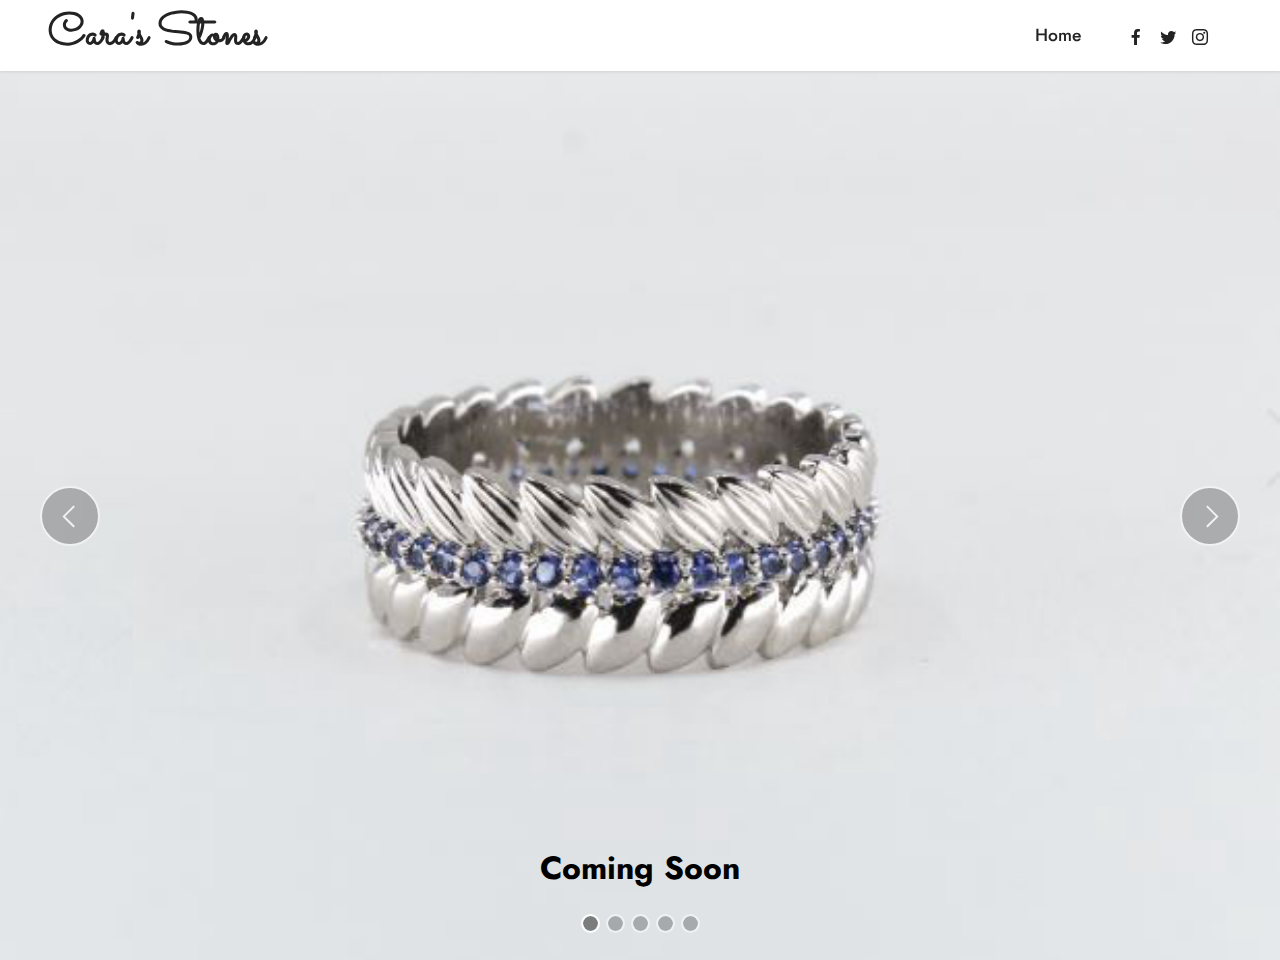
<file: index.html>
<!DOCTYPE html>
<html  >
<head>
  
  <meta charset="UTF-8">
  <meta http-equiv="X-UA-Compatible" content="IE=edge">
  
  <meta name="viewport" content="width=device-width, initial-scale=1, minimum-scale=1">
  <link rel="shortcut icon" href="assets/images/caras-official-logo-1-128x128.png" type="image/x-icon">
  <meta name="description" content="">
  
  
  <title>Home</title>
  <link rel="stylesheet" href="assets/web/assets/mobirise-icons2/mobirise2.css">
  <link rel="stylesheet" href="assets/tether/tether.min.css">
  <link rel="stylesheet" href="assets/bootstrap/css/bootstrap.min.css">
  <link rel="stylesheet" href="assets/bootstrap/css/bootstrap-grid.min.css">
  <link rel="stylesheet" href="assets/bootstrap/css/bootstrap-reboot.min.css">
  <link rel="stylesheet" href="assets/dropdown/css/style.css">
  <link rel="stylesheet" href="assets/socicon/css/styles.css">
  <link rel="stylesheet" href="assets/theme/css/style.css">
  <link rel="preload" as="style" href="assets/mobirise/css/mbr-additional.css"><link rel="stylesheet" href="assets/mobirise/css/mbr-additional.css" type="text/css">
  
  
  
  

</head>
<body>
  
  <section class="menu menu3 cid-sa4E0mY5Ef" once="menu" id="menu3-5">
    
    <nav class="navbar navbar-dropdown navbar-fixed-top navbar-expand-lg">
        <div class="container-fluid">
            <div class="navbar-brand">
                
                <span class="navbar-caption-wrap"><a class="navbar-caption text-black display-1" href="#">Cara's Stones</a></span>
            </div>
            <button class="navbar-toggler" type="button" data-toggle="collapse" data-target="#navbarSupportedContent" aria-controls="navbarNavAltMarkup" aria-expanded="false" aria-label="Toggle navigation">
                <div class="hamburger">
                    <span></span>
                    <span></span>
                    <span></span>
                    <span></span>
                </div>
            </button>
            <div class="collapse navbar-collapse" id="navbarSupportedContent">
                <ul class="navbar-nav nav-dropdown nav-right" data-app-modern-menu="true"><li class="nav-item"><a class="nav-link link text-black text-primary display-4" href="index.html">
                            Home</a></li></ul>
                <div class="icons-menu">
                    
                        <span class="p-2 mbr-iconfont socicon-facebook socicon"></span>
                    
                    
                        <span class="p-2 mbr-iconfont socicon-twitter socicon"></span>
                    
                    
                        <span class="p-2 mbr-iconfont socicon-instagram socicon"></span>
                    
                    
                </div>
                
            </div>
        </div>
    </nav>
</section>

<section class="slider1 cid-saJzSJ0nxD mbr-fullscreen" id="slider1-a">
    
    <div class="carousel slide" id="saM5A3Ytgb" data-ride="carousel" data-interval="7000">
        <ol class="carousel-indicators">
            <li data-slide-to="0" class="active" data-target="#saM5A3Ytgb"></li>
            <li data-slide-to="1" data-target="#saM5A3Ytgb"></li>
            <li data-slide-to="2" data-target="#saM5A3Ytgb"></li><li data-slide-to="3" data-target="#saM5A3Ytgb"></li><li data-slide-to="4" data-target="#saM5A3Ytgb"></li>
        </ol>
        <div class="carousel-inner">
            <div class="carousel-item slider-image item active">
                <div class="item-wrapper">
                    <img class="d-block w-100" src="assets/images/r464-1-618x610.jpg">
                    
                    <div class="carousel-caption">
                        <h5 class="mbr-section-subtitle mbr-fonts-style display-5"><strong>Coming Soon</strong></h5>
                        
                    </div>
                </div>
            </div>
            <div class="carousel-item slider-image item">
                <div class="item-wrapper">
                    <img class="d-block w-100" src="assets/images/r464-2-606x565.jpg">
                    
                    <div class="carousel-caption">
                        <h5 class="mbr-section-subtitle mbr-fonts-style display-5"><strong>Coming Soon</strong></h5>
                        
                    </div>
                </div>
            </div>
            <div class="carousel-item slider-image item">
                <div class="item-wrapper">
                    <img class="d-block w-100" src="assets/images/r464-3-614x576.jpg">
                    
                    <div class="carousel-caption">
                        <h5 class="mbr-section-subtitle mbr-fonts-style display-5"><strong>Coming Soon</strong></h5>
                        
                    </div>
                </div>
            </div><div class="carousel-item slider-image item">
                <div class="item-wrapper">
                    <img class="d-block w-100" src="assets/images/r464-4-614x574.jpg">
                    
                    <div class="carousel-caption">
                        <h5 class="mbr-section-subtitle mbr-fonts-style display-5"><strong>Coming Soon</strong></h5>
                        
                    </div>
                </div>
            </div><div class="carousel-item slider-image item">
                <div class="item-wrapper">
                    <img class="d-block w-100" src="assets/images/r464-5-552x467.jpg">
                    
                    <div class="carousel-caption">
                        <h5 class="mbr-section-subtitle mbr-fonts-style display-5"><strong>Coming Soon</strong></h5>
                        
                    </div>
                </div>
            </div>
        </div>
        <a class="carousel-control carousel-control-prev" role="button" data-slide="prev" href="#saM5A3Ytgb">
            <span class="mobi-mbri mobi-mbri-arrow-prev" aria-hidden="true"></span>
            <span class="sr-only">Previous</span>
        </a>
        <a class="carousel-control carousel-control-next" role="button" data-slide="next" href="#saM5A3Ytgb">
            <span class="mobi-mbri mobi-mbri-arrow-next" aria-hidden="true"></span>
            <span class="sr-only">Next</span>
        </a>
    </div>
</section>


<script src="assets/web/assets/jquery/jquery.min.js"></script>
  <script src="assets/popper/popper.min.js"></script>
  <script src="assets/tether/tether.min.js"></script>
  <script src="assets/bootstrap/js/bootstrap.min.js"></script>
  <script src="assets/smoothscroll/smooth-scroll.js"></script>
  <script src="assets/dropdown/js/nav-dropdown.js"></script>
  <script src="assets/dropdown/js/navbar-dropdown.js"></script>
  <script src="assets/touchswipe/jquery.touch-swipe.min.js"></script>
  <script src="assets/theme/js/script.js"></script>
  
  
  

</body>
</html>
</file>
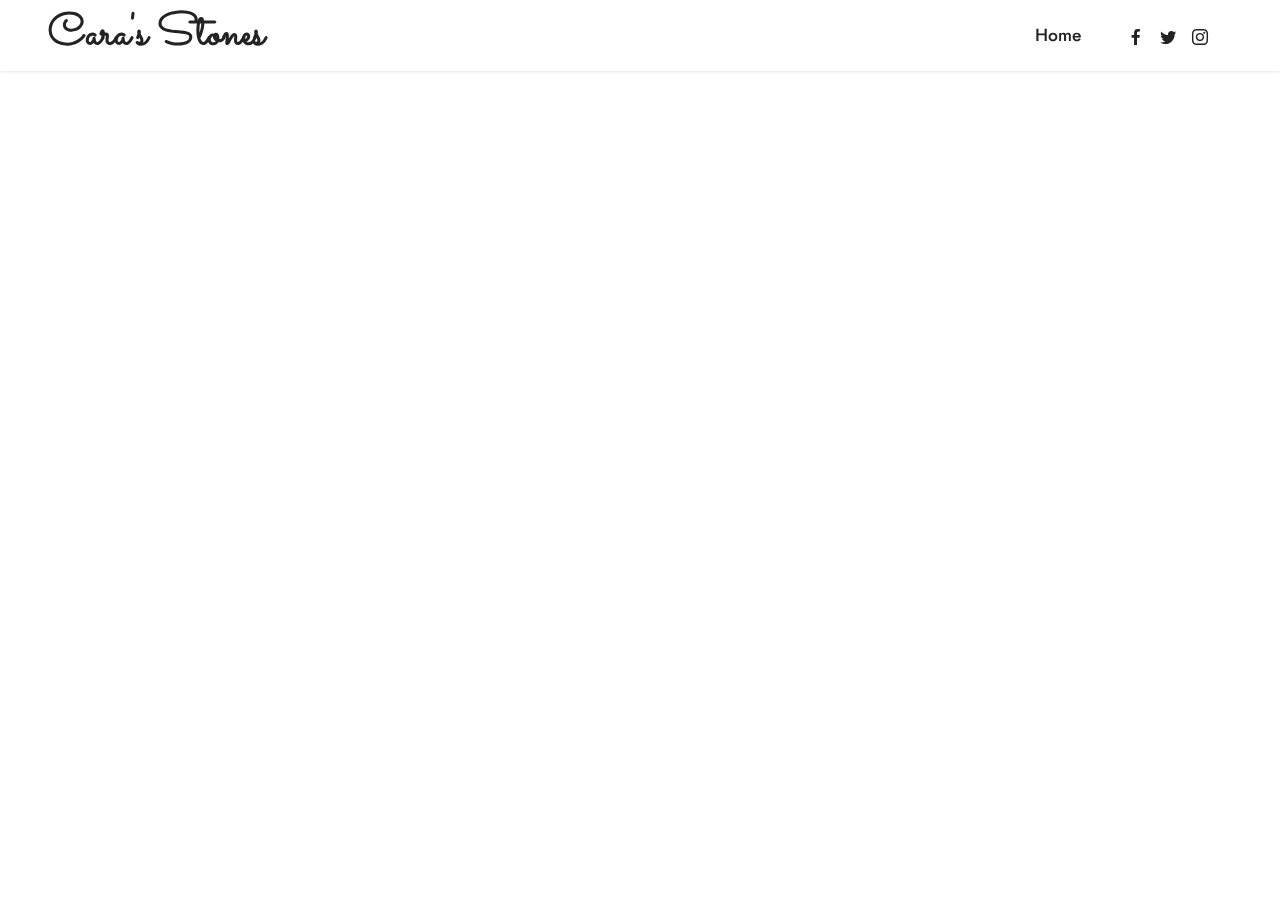
<file: page1.html>
<!DOCTYPE html>
<html  >
<head>
  
  <meta charset="UTF-8">
  <meta http-equiv="X-UA-Compatible" content="IE=edge">
  
  <meta name="viewport" content="width=device-width, initial-scale=1, minimum-scale=1">
  <link rel="shortcut icon" href="assets/images/caras-official-logo-1-128x128.png" type="image/x-icon">
  <meta name="description" content="">
  
  
  <title>Sales Page</title>
  <link rel="stylesheet" href="assets/tether/tether.min.css">
  <link rel="stylesheet" href="assets/bootstrap/css/bootstrap.min.css">
  <link rel="stylesheet" href="assets/bootstrap/css/bootstrap-grid.min.css">
  <link rel="stylesheet" href="assets/bootstrap/css/bootstrap-reboot.min.css">
  <link rel="stylesheet" href="assets/dropdown/css/style.css">
  <link rel="stylesheet" href="assets/socicon/css/styles.css">
  <link rel="stylesheet" href="assets/theme/css/style.css">
  <link rel="preload" as="style" href="assets/mobirise/css/mbr-additional.css"><link rel="stylesheet" href="assets/mobirise/css/mbr-additional.css" type="text/css">
  
  
  
  

</head>
<body>
  
  <section class="menu menu3 cid-sa4E0mY5Ef" once="menu" id="menu3-b">
    
    <nav class="navbar navbar-dropdown navbar-fixed-top navbar-expand-lg">
        <div class="container-fluid">
            <div class="navbar-brand">
                
                <span class="navbar-caption-wrap"><a class="navbar-caption text-black display-1" href="#">Cara's Stones</a></span>
            </div>
            <button class="navbar-toggler" type="button" data-toggle="collapse" data-target="#navbarSupportedContent" aria-controls="navbarNavAltMarkup" aria-expanded="false" aria-label="Toggle navigation">
                <div class="hamburger">
                    <span></span>
                    <span></span>
                    <span></span>
                    <span></span>
                </div>
            </button>
            <div class="collapse navbar-collapse" id="navbarSupportedContent">
                <ul class="navbar-nav nav-dropdown nav-right" data-app-modern-menu="true"><li class="nav-item"><a class="nav-link link text-black text-primary display-4" href="index.html">
                            Home</a></li></ul>
                <div class="icons-menu">
                    
                        <span class="p-2 mbr-iconfont socicon-facebook socicon"></span>
                    
                    
                        <span class="p-2 mbr-iconfont socicon-twitter socicon"></span>
                    
                    
                        <span class="p-2 mbr-iconfont socicon-instagram socicon"></span>
                    
                    
                </div>
                
            </div>
        </div>
    </nav>
</section>


<script src="assets/web/assets/jquery/jquery.min.js"></script>
  <script src="assets/popper/popper.min.js"></script>
  <script src="assets/tether/tether.min.js"></script>
  <script src="assets/bootstrap/js/bootstrap.min.js"></script>
  <script src="assets/smoothscroll/smooth-scroll.js"></script>
  <script src="assets/dropdown/js/nav-dropdown.js"></script>
  <script src="assets/dropdown/js/navbar-dropdown.js"></script>
  <script src="assets/touchswipe/jquery.touch-swipe.min.js"></script>
  <script src="assets/theme/js/script.js"></script>
  
  
  

</body>
</html>
</file>
<file: assets/web/assets/mobirise-icons2/mobirise2.css>
@font-face {
  font-family: 'Moririse2';
  font-display: swap;
  src:  url('mobirise2.eot?f2bix4');
  src:  url('mobirise2.eot?f2bix4#iefix') format('embedded-opentype'),
    url('mobirise2.ttf?f2bix4') format('truetype'),
    url('mobirise2.woff?f2bix4') format('woff'),
    url('mobirise2.svg?f2bix4#mobirise2') format('svg');
  font-weight: normal;
  font-style: normal;
}

[class^="mobi-"], [class*=" mobi-"] {
  /* use !important to prevent issues with browser extensions that change fonts */
  font-family: 'Moririse2' !important;
  speak: none;
  font-style: normal;
  font-weight: normal;
  font-variant: normal;
  text-transform: none;
  line-height: 1;

  /* Better Font Rendering =========== */
  -webkit-font-smoothing: antialiased;
  -moz-osx-font-smoothing: grayscale;
}

.mobi-mbri-add-submenu:before {
  content: "\e900";
}
.mobi-mbri-alert:before {
  content: "\e901";
}
.mobi-mbri-align-center:before {
  content: "\e902";
}
.mobi-mbri-align-justify:before {
  content: "\e903";
}
.mobi-mbri-align-left:before {
  content: "\e904";
}
.mobi-mbri-align-right:before {
  content: "\e905";
}
.mobi-mbri-android:before {
  content: "\e906";
}
.mobi-mbri-apple:before {
  content: "\e907";
}
.mobi-mbri-arrow-down:before {
  content: "\e908";
}
.mobi-mbri-arrow-next:before {
  content: "\e909";
}
.mobi-mbri-arrow-prev:before {
  content: "\e90a";
}
.mobi-mbri-arrow-up:before {
  content: "\e90b";
}
.mobi-mbri-bold:before {
  content: "\e90c";
}
.mobi-mbri-bookmark:before {
  content: "\e90d";
}
.mobi-mbri-bootstrap:before {
  content: "\e90e";
}
.mobi-mbri-briefcase:before {
  content: "\e90f";
}
.mobi-mbri-browse:before {
  content: "\e910";
}
.mobi-mbri-bulleted-list:before {
  content: "\e911";
}
.mobi-mbri-calendar:before {
  content: "\e912";
}
.mobi-mbri-camera:before {
  content: "\e913";
}
.mobi-mbri-cart-add:before {
  content: "\e914";
}
.mobi-mbri-cart-full:before {
  content: "\e915";
}
.mobi-mbri-cash:before {
  content: "\e916";
}
.mobi-mbri-change-style:before {
  content: "\e917";
}
.mobi-mbri-chat:before {
  content: "\e918";
}
.mobi-mbri-clock:before {
  content: "\e919";
}
.mobi-mbri-close:before {
  content: "\e91a";
}
.mobi-mbri-cloud:before {
  content: "\e91b";
}
.mobi-mbri-code:before {
  content: "\e91c";
}
.mobi-mbri-contact-form:before {
  content: "\e91d";
}
.mobi-mbri-credit-card:before {
  content: "\e91e";
}
.mobi-mbri-cursor-click:before {
  content: "\e91f";
}
.mobi-mbri-cust-feedback:before {
  content: "\e920";
}
.mobi-mbri-database:before {
  content: "\e921";
}
.mobi-mbri-delivery:before {
  content: "\e922";
}
.mobi-mbri-desktop:before {
  content: "\e923";
}
.mobi-mbri-devices:before {
  content: "\e924";
}
.mobi-mbri-down:before {
  content: "\e925";
}
.mobi-mbri-download-2:before {
  content: "\e926";
}
.mobi-mbri-download:before {
  content: "\e927";
}
.mobi-mbri-drag-n-drop-2:before {
  content: "\e928";
}
.mobi-mbri-drag-n-drop:before {
  content: "\e929";
}
.mobi-mbri-edit-2:before {
  content: "\e92a";
}
.mobi-mbri-edit:before {
  content: "\e92b";
}
.mobi-mbri-error:before {
  content: "\e92c";
}
.mobi-mbri-extension:before {
  content: "\e92d";
}
.mobi-mbri-features:before {
  content: "\e92e";
}
.mobi-mbri-file:before {
  content: "\e92f";
}
.mobi-mbri-flag:before {
  content: "\e930";
}
.mobi-mbri-folder:before {
  content: "\e931";
}
.mobi-mbri-gift:before {
  content: "\e932";
}
.mobi-mbri-github:before {
  content: "\e933";
}
.mobi-mbri-globe-2:before {
  content: "\e934";
}
.mobi-mbri-globe:before {
  content: "\e935";
}
.mobi-mbri-growing-chart:before {
  content: "\e936";
}
.mobi-mbri-hearth:before {
  content: "\e937";
}
.mobi-mbri-help:before {
  content: "\e938";
}
.mobi-mbri-home:before {
  content: "\e939";
}
.mobi-mbri-hot-cup:before {
  content: "\e93a";
}
.mobi-mbri-idea:before {
  content: "\e93b";
}
.mobi-mbri-image-gallery:before {
  content: "\e93c";
}
.mobi-mbri-image-slider:before {
  content: "\e93d";
}
.mobi-mbri-info:before {
  content: "\e93e";
}
.mobi-mbri-italic:before {
  content: "\e93f";
}
.mobi-mbri-key:before {
  content: "\e940";
}
.mobi-mbri-laptop:before {
  content: "\e941";
}
.mobi-mbri-layers:before {
  content: "\e942";
}
.mobi-mbri-left-right:before {
  content: "\e943";
}
.mobi-mbri-left:before {
  content: "\e944";
}
.mobi-mbri-letter:before {
  content: "\e945";
}
.mobi-mbri-like:before {
  content: "\e946";
}
.mobi-mbri-link:before {
  content: "\e947";
}
.mobi-mbri-lock:before {
  content: "\e948";
}
.mobi-mbri-login:before {
  content: "\e949";
}
.mobi-mbri-logout:before {
  content: "\e94a";
}
.mobi-mbri-magic-stick:before {
  content: "\e94b";
}
.mobi-mbri-map-pin:before {
  content: "\e94c";
}
.mobi-mbri-menu:before {
  content: "\e94d";
}
.mobi-mbri-mobile-2:before {
  content: "\e94e";
}
.mobi-mbri-mobile-horizontal:before {
  content: "\e94f";
}
.mobi-mbri-mobile:before {
  content: "\e950";
}
.mobi-mbri-mobirise:before {
  content: "\e951";
}
.mobi-mbri-more-horizontal:before {
  content: "\e952";
}
.mobi-mbri-more-vertical:before {
  content: "\e953";
}
.mobi-mbri-music:before {
  content: "\e954";
}
.mobi-mbri-new-file:before {
  content: "\e955";
}
.mobi-mbri-numbered-list:before {
  content: "\e956";
}
.mobi-mbri-opened-folder:before {
  content: "\e957";
}
.mobi-mbri-pages:before {
  content: "\e958";
}
.mobi-mbri-paper-plane:before {
  content: "\e959";
}
.mobi-mbri-paperclip:before {
  content: "\e95a";
}
.mobi-mbri-phone:before {
  content: "\e95b";
}
.mobi-mbri-photo:before {
  content: "\e95c";
}
.mobi-mbri-photos:before {
  content: "\e95d";
}
.mobi-mbri-pin:before {
  content: "\e95e";
}
.mobi-mbri-play:before {
  content: "\e95f";
}
.mobi-mbri-plus:before {
  content: "\e960";
}
.mobi-mbri-preview:before {
  content: "\e961";
}
.mobi-mbri-print:before {
  content: "\e962";
}
.mobi-mbri-protect:before {
  content: "\e963";
}
.mobi-mbri-question:before {
  content: "\e964";
}
.mobi-mbri-quote-left:before {
  content: "\e965";
}
.mobi-mbri-quote-right:before {
  content: "\e966";
}
.mobi-mbri-redo:before {
  content: "\e967";
}
.mobi-mbri-refresh:before {
  content: "\e968";
}
.mobi-mbri-responsive-2:before {
  content: "\e969";
}
.mobi-mbri-responsive:before {
  content: "\e96a";
}
.mobi-mbri-right:before {
  content: "\e96b";
}
.mobi-mbri-rocket:before {
  content: "\e96c";
}
.mobi-mbri-sad-face:before {
  content: "\e96d";
}
.mobi-mbri-sale:before {
  content: "\e96e";
}
.mobi-mbri-save:before {
  content: "\e96f";
}
.mobi-mbri-search:before {
  content: "\e970";
}
.mobi-mbri-setting-2:before {
  content: "\e971";
}
.mobi-mbri-setting-3:before {
  content: "\e972";
}
.mobi-mbri-setting:before {
  content: "\e973";
}
.mobi-mbri-share:before {
  content: "\e974";
}
.mobi-mbri-shopping-bag:before {
  content: "\e975";
}
.mobi-mbri-shopping-basket:before {
  content: "\e976";
}
.mobi-mbri-shopping-cart:before {
  content: "\e977";
}
.mobi-mbri-sites:before {
  content: "\e978";
}
.mobi-mbri-smile-face:before {
  content: "\e979";
}
.mobi-mbri-speed:before {
  content: "\e97a";
}
.mobi-mbri-star:before {
  content: "\e97b";
}
.mobi-mbri-success:before {
  content: "\e97c";
}
.mobi-mbri-sun:before {
  content: "\e97d";
}
.mobi-mbri-sun2:before {
  content: "\e97e";
}
.mobi-mbri-tablet-vertical:before {
  content: "\e97f";
}
.mobi-mbri-tablet:before {
  content: "\e980";
}
.mobi-mbri-target:before {
  content: "\e981";
}
.mobi-mbri-timer:before {
  content: "\e982";
}
.mobi-mbri-to-ftp:before {
  content: "\e983";
}
.mobi-mbri-to-local-drive:before {
  content: "\e984";
}
.mobi-mbri-touch-swipe:before {
  content: "\e985";
}
.mobi-mbri-touch:before {
  content: "\e986";
}
.mobi-mbri-trash:before {
  content: "\e987";
}
.mobi-mbri-underline:before {
  content: "\e988";
}
.mobi-mbri-undo:before {
  content: "\e989";
}
.mobi-mbri-unlink:before {
  content: "\e98a";
}
.mobi-mbri-unlock:before {
  content: "\e98b";
}
.mobi-mbri-up-down:before {
  content: "\e98c";
}
.mobi-mbri-up:before {
  content: "\e98d";
}
.mobi-mbri-update:before {
  content: "\e98e";
}
.mobi-mbri-upload-2:before {
  content: "\e98f";
}
.mobi-mbri-upload:before {
  content: "\e990";
}
.mobi-mbri-user-2:before {
  content: "\e991";
}
.mobi-mbri-user:before {
  content: "\e992";
}
.mobi-mbri-users:before {
  content: "\e993";
}
.mobi-mbri-video-play:before {
  content: "\e994";
}
.mobi-mbri-video:before {
  content: "\e995";
}
.mobi-mbri-watch:before {
  content: "\e996";
}
.mobi-mbri-website-theme-2:before {
  content: "\e997";
}
.mobi-mbri-website-theme:before {
  content: "\e998";
}
.mobi-mbri-wifi:before {
  content: "\e999";
}
.mobi-mbri-windows:before {
  content: "\e99a";
}
.mobi-mbri-zoom-in:before {
  content: "\e99b";
}
.mobi-mbri-zoom-out:before {
  content: "\e99c";
}
</file>
<file: assets/dropdown/css/style.css>
.navbar-dropdown {
  left: 0;
  padding: 0;
  position: absolute;
  right: 0;
  top: 0;
  transition: all 0.45s ease;
  z-index: 1030;
  background: #282828; }
  .navbar-dropdown .navbar-logo {
    margin-right: 0.8rem;
    transition: margin 0.3s ease-in-out;
    vertical-align: middle; }
    .navbar-dropdown .navbar-logo img {
      height: 3.125rem;
      transition: all 0.3s ease-in-out; }
    .navbar-dropdown .navbar-logo.mbr-iconfont {
      font-size: 3.125rem;
      line-height: 3.125rem; }
  .navbar-dropdown .navbar-caption {
    font-weight: 700;
    white-space: normal;
    vertical-align: -4px;
    line-height: 3.125rem !important; }
    .navbar-dropdown .navbar-caption, .navbar-dropdown .navbar-caption:hover {
      color: inherit;
      text-decoration: none; }
  .navbar-dropdown .mbr-iconfont + .navbar-caption {
    vertical-align: -1px; }
  .navbar-dropdown.navbar-fixed-top {
    position: fixed; }
  .navbar-dropdown .navbar-brand span {
    vertical-align: -4px; }
  .navbar-dropdown.bg-color.transparent {
    background: none; }
  .navbar-dropdown.navbar-short .navbar-brand {
    padding: 0.625rem 0; }
    .navbar-dropdown.navbar-short .navbar-brand span {
      vertical-align: -1px; }
  .navbar-dropdown.navbar-short .navbar-caption {
    line-height: 2.375rem !important;
    vertical-align: -2px; }
  .navbar-dropdown.navbar-short .navbar-logo {
    margin-right: 0.5rem; }
    .navbar-dropdown.navbar-short .navbar-logo img {
      height: 2.375rem; }
    .navbar-dropdown.navbar-short .navbar-logo.mbr-iconfont {
      font-size: 2.375rem;
      line-height: 2.375rem; }
  .navbar-dropdown.navbar-short .mbr-table-cell {
    height: 3.625rem; }
  .navbar-dropdown .navbar-close {
    left: 0.6875rem;
    position: fixed;
    top: 0.75rem;
    z-index: 1000; }
  .navbar-dropdown .hamburger-icon {
    content: "";
    display: inline-block;
    vertical-align: middle;
    width: 16px;
    -webkit-box-shadow: 0 -6px 0 1px #282828,0 0 0 1px #282828,0 6px 0 1px #282828;
    -moz-box-shadow: 0 -6px 0 1px #282828,0 0 0 1px #282828,0 6px 0 1px #282828;
    box-shadow: 0 -6px 0 1px #282828,0 0 0 1px #282828,0 6px 0 1px #282828; }

.dropdown-menu .dropdown-toggle[data-toggle="dropdown-submenu"]::after {
  border-bottom: 0.35em solid transparent;
  border-left: 0.35em solid;
  border-right: 0;
  border-top: 0.35em solid transparent;
  margin-left: 0.3rem; }

.dropdown-menu .dropdown-item:focus {
  outline: 0; }

.nav-dropdown {
  font-size: 0.75rem;
  font-weight: 500;
  height: auto !important; }
  .nav-dropdown .nav-btn {
    padding-left: 1rem; }
  .nav-dropdown .link {
    margin: .667em 1.667em;
    font-weight: 500;
    padding: 0;
    transition: color .2s ease-in-out; }
    .nav-dropdown .link.dropdown-toggle {
      margin-right: 2.583em; }
      .nav-dropdown .link.dropdown-toggle::after {
        margin-left: .25rem;
        border-top: 0.35em solid;
        border-right: 0.35em solid transparent;
        border-left: 0.35em solid transparent;
        border-bottom: 0; }
      .nav-dropdown .link.dropdown-toggle[aria-expanded="true"] {
        margin: 0;
        padding: 0.667em 3.263em  0.667em 1.667em; }
  .nav-dropdown .link::after,
  .nav-dropdown .dropdown-item::after {
    color: inherit; }
  .nav-dropdown .btn {
    font-size: 0.75rem;
    font-weight: 700;
    letter-spacing: 0;
    margin-bottom: 0;
    padding-left: 1.25rem;
    padding-right: 1.25rem; }
  .nav-dropdown .dropdown-menu {
    border-radius: 0;
    border: 0;
    left: 0;
    margin: 0;
    padding-bottom: 1.25rem;
    padding-top: 1.25rem;
    position: relative; }
  .nav-dropdown .dropdown-submenu {
    margin-left: 0.125rem;
    top: 0; }
  .nav-dropdown .dropdown-item {
    font-weight: 500;
    line-height: 2;
    padding: 0.3846em 4.615em 0.3846em 1.5385em;
    position: relative;
    transition: color .2s ease-in-out, background-color .2s ease-in-out; }
    .nav-dropdown .dropdown-item::after {
      margin-top: -0.3077em;
      position: absolute;
      right: 1.1538em;
      top: 50%; }
    .nav-dropdown .dropdown-item:focus, .nav-dropdown .dropdown-item:hover {
      background: none; }

@media (max-width: 767px) {
  .nav-dropdown.navbar-toggleable-sm {
    bottom: 0;
    display: none;
    left: 0;
    overflow-x: hidden;
    position: fixed;
    top: 0;
    transform: translateX(-100%);
    -ms-transform: translateX(-100%);
    -webkit-transform: translateX(-100%);
    width: 18.75rem;
    z-index: 999; } }
.nav-dropdown.navbar-toggleable-xl {
  bottom: 0;
  display: none;
  left: 0;
  overflow-x: hidden;
  position: fixed;
  top: 0;
  transform: translateX(-100%);
  -ms-transform: translateX(-100%);
  -webkit-transform: translateX(-100%);
  width: 18.75rem;
  z-index: 999; }

.nav-dropdown-sm {
  display: block !important;
  overflow-x: hidden;
  overflow: auto;
  padding-top: 3.875rem; }
  .nav-dropdown-sm::after {
    content: "";
    display: block;
    height: 3rem;
    width: 100%; }
  .nav-dropdown-sm.collapse.in ~ .navbar-close {
    display: block !important; }
  .nav-dropdown-sm.collapsing, .nav-dropdown-sm.collapse.in {
    transform: translateX(0);
    -ms-transform: translateX(0);
    -webkit-transform: translateX(0);
    transition: all 0.25s ease-out;
    -webkit-transition: all 0.25s ease-out;
    background: #282828; }
  .nav-dropdown-sm.collapsing[aria-expanded="false"] {
    transform: translateX(-100%);
    -ms-transform: translateX(-100%);
    -webkit-transform: translateX(-100%); }
  .nav-dropdown-sm .nav-item {
    display: block;
    margin-left: 0 !important;
    padding-left: 0; }
  .nav-dropdown-sm .link,
  .nav-dropdown-sm .dropdown-item {
    border-top: 1px dotted rgba(255, 255, 255, 0.1);
    font-size: 0.8125rem;
    line-height: 1.6;
    margin: 0 !important;
    padding: 0.875rem 2.4rem 0.875rem 1.5625rem !important;
    position: relative;
    white-space: normal; }
    .nav-dropdown-sm .link:focus, .nav-dropdown-sm .link:hover,
    .nav-dropdown-sm .dropdown-item:focus,
    .nav-dropdown-sm .dropdown-item:hover {
      background: rgba(0, 0, 0, 0.2) !important;
      color: #c0a375; }
  .nav-dropdown-sm .nav-btn {
    position: relative;
    padding: 1.5625rem 1.5625rem 0 1.5625rem; }
    .nav-dropdown-sm .nav-btn::before {
      border-top: 1px dotted rgba(255, 255, 255, 0.1);
      content: "";
      left: 0;
      position: absolute;
      top: 0;
      width: 100%; }
    .nav-dropdown-sm .nav-btn + .nav-btn {
      padding-top: 0.625rem; }
      .nav-dropdown-sm .nav-btn + .nav-btn::before {
        display: none; }
  .nav-dropdown-sm .btn {
    padding: 0.625rem 0; }
  .nav-dropdown-sm .dropdown-toggle[data-toggle="dropdown-submenu"]::after {
    margin-left: .25rem;
    border-top: 0.35em solid;
    border-right: 0.35em solid transparent;
    border-left: 0.35em solid transparent;
    border-bottom: 0; }
  .nav-dropdown-sm .dropdown-toggle[data-toggle="dropdown-submenu"][aria-expanded="true"]::after {
    border-top: 0;
    border-right: 0.35em solid transparent;
    border-left: 0.35em solid transparent;
    border-bottom: 0.35em solid; }
  .nav-dropdown-sm .dropdown-menu {
    margin: 0;
    padding: 0;
    position: relative;
    top: 0;
    left: 0;
    width: 100%;
    border: 0;
    float: none;
    border-radius: 0;
    background: none; }
  .nav-dropdown-sm .dropdown-submenu {
    left: 100%;
    margin-left: 0.125rem;
    margin-top: -1.25rem;
    top: 0; }

.navbar-toggleable-sm .nav-dropdown .dropdown-menu {
  position: absolute; }

.navbar-toggleable-sm .nav-dropdown .dropdown-submenu {
  left: 100%;
  margin-left: 0.125rem;
  margin-top: -1.25rem;
  top: 0; }

.navbar-toggleable-sm.opened .nav-dropdown .dropdown-menu {
  position: relative; }

.navbar-toggleable-sm.opened .nav-dropdown .dropdown-submenu {
  left: 0;
  margin-left: 00rem;
  margin-top: 0rem;
  top: 0; }

.is-builder .nav-dropdown.collapsing {
  transition: none !important; }

/*# sourceMappingURL=style.css.map */
</file>
<file: assets/socicon/css/styles.css>
@charset "UTF-8";

@font-face {
  font-family: 'Socicon';
  src:  url('../fonts/socicon.eot');
  src:  url('../fonts/socicon.eot?#iefix') format('embedded-opentype'),
    url('../fonts/socicon.woff2') format('woff2'),
    url('../fonts/socicon.ttf') format('truetype'),
    url('../fonts/socicon.woff') format('woff'),
    url('../fonts/socicon.svg#socicon') format('svg');
  font-weight: normal;
  font-style: normal;
}

[data-icon]:before {
  font-family: "socicon" !important;
  content: attr(data-icon);
  font-style: normal !important;
  font-weight: normal !important;
  font-variant: normal !important;
  text-transform: none !important;
  speak: none;
  line-height: 1;
  -webkit-font-smoothing: antialiased;
  -moz-osx-font-smoothing: grayscale;
}

[class^="socicon-"], [class*=" socicon-"] {
  /* use !important to prevent issues with browser extensions that change fonts */
  font-family: 'Socicon' !important;
  speak: none;
  font-style: normal;
  font-weight: normal;
  font-variant: normal;
  text-transform: none;
  line-height: 1;

  /* Better Font Rendering =========== */
  -webkit-font-smoothing: antialiased;
  -moz-osx-font-smoothing: grayscale;
}

.socicon-eitaa:before {
  content: "\e97c";
}
.socicon-soroush:before {
  content: "\e97d";
}
.socicon-bale:before {
  content: "\e97e";
}
.socicon-zazzle:before {
  content: "\e97b";
}
.socicon-society6:before {
  content: "\e97a";
}
.socicon-redbubble:before {
  content: "\e979";
}
.socicon-avvo:before {
  content: "\e978";
}
.socicon-stitcher:before {
  content: "\e977";
}
.socicon-googlehangouts:before {
  content: "\e974";
}
.socicon-dlive:before {
  content: "\e975";
}
.socicon-vsco:before {
  content: "\e976";
}
.socicon-flipboard:before {
  content: "\e973";
}
.socicon-ubuntu:before {
  content: "\e958";
}
.socicon-artstation:before {
  content: "\e959";
}
.socicon-invision:before {
  content: "\e95a";
}
.socicon-torial:before {
  content: "\e95b";
}
.socicon-collectorz:before {
  content: "\e95c";
}
.socicon-seenthis:before {
  content: "\e95d";
}
.socicon-googleplaymusic:before {
  content: "\e95e";
}
.socicon-debian:before {
  content: "\e95f";
}
.socicon-filmfreeway:before {
  content: "\e960";
}
.socicon-gnome:before {
  content: "\e961";
}
.socicon-itchio:before {
  content: "\e962";
}
.socicon-jamendo:before {
  content: "\e963";
}
.socicon-mix:before {
  content: "\e964";
}
.socicon-sharepoint:before {
  content: "\e965";
}
.socicon-tinder:before {
  content: "\e966";
}
.socicon-windguru:before {
  content: "\e967";
}
.socicon-cdbaby:before {
  content: "\e968";
}
.socicon-elementaryos:before {
  content: "\e969";
}
.socicon-stage32:before {
  content: "\e96a";
}
.socicon-tiktok:before {
  content: "\e96b";
}
.socicon-gitter:before {
  content: "\e96c";
}
.socicon-letterboxd:before {
  content: "\e96d";
}
.socicon-threema:before {
  content: "\e96e";
}
.socicon-splice:before {
  content: "\e96f";
}
.socicon-metapop:before {
  content: "\e970";
}
.socicon-naver:before {
  content: "\e971";
}
.socicon-remote:before {
  content: "\e972";
}
.socicon-internet:before {
  content: "\e957";
}
.socicon-moddb:before {
  content: "\e94b";
}
.socicon-indiedb:before {
  content: "\e94c";
}
.socicon-traxsource:before {
  content: "\e94d";
}
.socicon-gamefor:before {
  content: "\e94e";
}
.socicon-pixiv:before {
  content: "\e94f";
}
.socicon-myanimelist:before {
  content: "\e950";
}
.socicon-blackberry:before {
  content: "\e951";
}
.socicon-wickr:before {
  content: "\e952";
}
.socicon-spip:before {
  content: "\e953";
}
.socicon-napster:before {
  content: "\e954";
}
.socicon-beatport:before {
  content: "\e955";
}
.socicon-hackerone:before {
  content: "\e956";
}
.socicon-hackernews:before {
  content: "\e946";
}
.socicon-smashwords:before {
  content: "\e947";
}
.socicon-kobo:before {
  content: "\e948";
}
.socicon-bookbub:before {
  content: "\e949";
}
.socicon-mailru:before {
  content: "\e94a";
}
.socicon-gitlab:before {
  content: "\e945";
}
.socicon-instructables:before {
  content: "\e944";
}
.socicon-portfolio:before {
  content: "\e943";
}
.socicon-codered:before {
  content: "\e940";
}
.socicon-origin:before {
  content: "\e941";
}
.socicon-nextdoor:before {
  content: "\e942";
}
.socicon-udemy:before {
  content: "\e93f";
}
.socicon-livemaster:before {
  content: "\e93e";
}
.socicon-crunchbase:before {
  content: "\e93b";
}
.socicon-homefy:before {
  content: "\e93c";
}
.socicon-calendly:before {
  content: "\e93d";
}
.socicon-realtor:before {
  content: "\e90f";
}
.socicon-tidal:before {
  content: "\e910";
}
.socicon-qobuz:before {
  content: "\e911";
}
.socicon-natgeo:before {
  content: "\e912";
}
.socicon-mastodon:before {
  content: "\e913";
}
.socicon-unsplash:before {
  content: "\e914";
}
.socicon-homeadvisor:before {
  content: "\e915";
}
.socicon-angieslist:before {
  content: "\e916";
}
.socicon-codepen:before {
  content: "\e917";
}
.socicon-slack:before {
  content: "\e918";
}
.socicon-openaigym:before {
  content: "\e919";
}
.socicon-logmein:before {
  content: "\e91a";
}
.socicon-fiverr:before {
  content: "\e91b";
}
.socicon-gotomeeting:before {
  content: "\e91c";
}
.socicon-aliexpress:before {
  content: "\e91d";
}
.socicon-guru:before {
  content: "\e91e";
}
.socicon-appstore:before {
  content: "\e91f";
}
.socicon-homes:before {
  content: "\e920";
}
.socicon-zoom:before {
  content: "\e921";
}
.socicon-alibaba:before {
  content: "\e922";
}
.socicon-craigslist:before {
  content: "\e923";
}
.socicon-wix:before {
  content: "\e924";
}
.socicon-redfin:before {
  content: "\e925";
}
.socicon-googlecalendar:before {
  content: "\e926";
}
.socicon-shopify:before {
  content: "\e927";
}
.socicon-freelancer:before {
  content: "\e928";
}
.socicon-seedrs:before {
  content: "\e929";
}
.socicon-bing:before {
  content: "\e92a";
}
.socicon-doodle:before {
  content: "\e92b";
}
.socicon-bonanza:before {
  content: "\e92c";
}
.socicon-squarespace:before {
  content: "\e92d";
}
.socicon-toptal:before {
  content: "\e92e";
}
.socicon-gust:before {
  content: "\e92f";
}
.socicon-ask:before {
  content: "\e930";
}
.socicon-trulia:before {
  content: "\e931";
}
.socicon-loomly:before {
  content: "\e932";
}
.socicon-ghost:before {
  content: "\e933";
}
.socicon-upwork:before {
  content: "\e934";
}
.socicon-fundable:before {
  content: "\e935";
}
.socicon-booking:before {
  content: "\e936";
}
.socicon-googlemaps:before {
  content: "\e937";
}
.socicon-zillow:before {
  content: "\e938";
}
.socicon-niconico:before {
  content: "\e939";
}
.socicon-toneden:before {
  content: "\e93a";
}
.socicon-augment:before {
  content: "\e908";
}
.socicon-bitbucket:before {
  content: "\e909";
}
.socicon-fyuse:before {
  content: "\e90a";
}
.socicon-yt-gaming:before {
  content: "\e90b";
}
.socicon-sketchfab:before {
  content: "\e90c";
}
.socicon-mobcrush:before {
  content: "\e90d";
}
.socicon-microsoft:before {
  content: "\e90e";
}
.socicon-pandora:before {
  content: "\e907";
}
.socicon-messenger:before {
  content: "\e906";
}
.socicon-gamewisp:before {
  content: "\e905";
}
.socicon-bloglovin:before {
  content: "\e904";
}
.socicon-tunein:before {
  content: "\e903";
}
.socicon-gamejolt:before {
  content: "\e901";
}
.socicon-trello:before {
  content: "\e902";
}
.socicon-spreadshirt:before {
  content: "\e900";
}
.socicon-500px:before {
  content: "\e000";
}
.socicon-8tracks:before {
  content: "\e001";
}
.socicon-airbnb:before {
  content: "\e002";
}
.socicon-alliance:before {
  content: "\e003";
}
.socicon-amazon:before {
  content: "\e004";
}
.socicon-amplement:before {
  content: "\e005";
}
.socicon-android:before {
  content: "\e006";
}
.socicon-angellist:before {
  content: "\e007";
}
.socicon-apple:before {
  content: "\e008";
}
.socicon-appnet:before {
  content: "\e009";
}
.socicon-baidu:before {
  content: "\e00a";
}
.socicon-bandcamp:before {
  content: "\e00b";
}
.socicon-battlenet:before {
  content: "\e00c";
}
.socicon-mixer:before {
  content: "\e00d";
}
.socicon-bebee:before {
  content: "\e00e";
}
.socicon-bebo:before {
  content: "\e00f";
}
.socicon-behance:before {
  content: "\e010";
}
.socicon-blizzard:before {
  content: "\e011";
}
.socicon-blogger:before {
  content: "\e012";
}
.socicon-buffer:before {
  content: "\e013";
}
.socicon-chrome:before {
  content: "\e014";
}
.socicon-coderwall:before {
  content: "\e015";
}
.socicon-curse:before {
  content: "\e016";
}
.socicon-dailymotion:before {
  content: "\e017";
}
.socicon-deezer:before {
  content: "\e018";
}
.socicon-delicious:before {
  content: "\e019";
}
.socicon-deviantart:before {
  content: "\e01a";
}
.socicon-diablo:before {
  content: "\e01b";
}
.socicon-digg:before {
  content: "\e01c";
}
.socicon-discord:before {
  content: "\e01d";
}
.socicon-disqus:before {
  content: "\e01e";
}
.socicon-douban:before {
  content: "\e01f";
}
.socicon-draugiem:before {
  content: "\e020";
}
.socicon-dribbble:before {
  content: "\e021";
}
.socicon-drupal:before {
  content: "\e022";
}
.socicon-ebay:before {
  content: "\e023";
}
.socicon-ello:before {
  content: "\e024";
}
.socicon-endomodo:before {
  content: "\e025";
}
.socicon-envato:before {
  content: "\e026";
}
.socicon-etsy:before {
  content: "\e027";
}
.socicon-facebook:before {
  content: "\e028";
}
.socicon-feedburner:before {
  content: "\e029";
}
.socicon-filmweb:before {
  content: "\e02a";
}
.socicon-firefox:before {
  content: "\e02b";
}
.socicon-flattr:before {
  content: "\e02c";
}
.socicon-flickr:before {
  content: "\e02d";
}
.socicon-formulr:before {
  content: "\e02e";
}
.socicon-forrst:before {
  content: "\e02f";
}
.socicon-foursquare:before {
  content: "\e030";
}
.socicon-friendfeed:before {
  content: "\e031";
}
.socicon-github:before {
  content: "\e032";
}
.socicon-goodreads:before {
  content: "\e033";
}
.socicon-google:before {
  content: "\e034";
}
.socicon-googlescholar:before {
  content: "\e035";
}
.socicon-googlegroups:before {
  content: "\e036";
}
.socicon-googlephotos:before {
  content: "\e037";
}
.socicon-googleplus:before {
  content: "\e038";
}
.socicon-grooveshark:before {
  content: "\e039";
}
.socicon-hackerrank:before {
  content: "\e03a";
}
.socicon-hearthstone:before {
  content: "\e03b";
}
.socicon-hellocoton:before {
  content: "\e03c";
}
.socicon-heroes:before {
  content: "\e03d";
}
.socicon-smashcast:before {
  content: "\e03e";
}
.socicon-horde:before {
  content: "\e03f";
}
.socicon-houzz:before {
  content: "\e040";
}
.socicon-icq:before {
  content: "\e041";
}
.socicon-identica:before {
  content: "\e042";
}
.socicon-imdb:before {
  content: "\e043";
}
.socicon-instagram:before {
  content: "\e044";
}
.socicon-issuu:before {
  content: "\e045";
}
.socicon-istock:before {
  content: "\e046";
}
.socicon-itunes:before {
  content: "\e047";
}
.socicon-keybase:before {
  content: "\e048";
}
.socicon-lanyrd:before {
  content: "\e049";
}
.socicon-lastfm:before {
  content: "\e04a";
}
.socicon-line:before {
  content: "\e04b";
}
.socicon-linkedin:before {
  content: "\e04c";
}
.socicon-livejournal:before {
  content: "\e04d";
}
.socicon-lyft:before {
  content: "\e04e";
}
.socicon-macos:before {
  content: "\e04f";
}
.socicon-mail:before {
  content: "\e050";
}
.socicon-medium:before {
  content: "\e051";
}
.socicon-meetup:before {
  content: "\e052";
}
.socicon-mixcloud:before {
  content: "\e053";
}
.socicon-modelmayhem:before {
  content: "\e054";
}
.socicon-mumble:before {
  content: "\e055";
}
.socicon-myspace:before {
  content: "\e056";
}
.socicon-newsvine:before {
  content: "\e057";
}
.socicon-nintendo:before {
  content: "\e058";
}
.socicon-npm:before {
  content: "\e059";
}
.socicon-odnoklassniki:before {
  content: "\e05a";
}
.socicon-openid:before {
  content: "\e05b";
}
.socicon-opera:before {
  content: "\e05c";
}
.socicon-outlook:before {
  content: "\e05d";
}
.socicon-overwatch:before {
  content: "\e05e";
}
.socicon-patreon:before {
  content: "\e05f";
}
.socicon-paypal:before {
  content: "\e060";
}
.socicon-periscope:before {
  content: "\e061";
}
.socicon-persona:before {
  content: "\e062";
}
.socicon-pinterest:before {
  content: "\e063";
}
.socicon-play:before {
  content: "\e064";
}
.socicon-player:before {
  content: "\e065";
}
.socicon-playstation:before {
  content: "\e066";
}
.socicon-pocket:before {
  content: "\e067";
}
.socicon-qq:before {
  content: "\e068";
}
.socicon-quora:before {
  content: "\e069";
}
.socicon-raidcall:before {
  content: "\e06a";
}
.socicon-ravelry:before {
  content: "\e06b";
}
.socicon-reddit:before {
  content: "\e06c";
}
.socicon-renren:before {
  content: "\e06d";
}
.socicon-researchgate:before {
  content: "\e06e";
}
.socicon-residentadvisor:before {
  content: "\e06f";
}
.socicon-reverbnation:before {
  content: "\e070";
}
.socicon-rss:before {
  content: "\e071";
}
.socicon-sharethis:before {
  content: "\e072";
}
.socicon-skype:before {
  content: "\e073";
}
.socicon-slideshare:before {
  content: "\e074";
}
.socicon-smugmug:before {
  content: "\e075";
}
.socicon-snapchat:before {
  content: "\e076";
}
.socicon-songkick:before {
  content: "\e077";
}
.socicon-soundcloud:before {
  content: "\e078";
}
.socicon-spotify:before {
  content: "\e079";
}
.socicon-stackexchange:before {
  content: "\e07a";
}
.socicon-stackoverflow:before {
  content: "\e07b";
}
.socicon-starcraft:before {
  content: "\e07c";
}
.socicon-stayfriends:before {
  content: "\e07d";
}
.socicon-steam:before {
  content: "\e07e";
}
.socicon-storehouse:before {
  content: "\e07f";
}
.socicon-strava:before {
  content: "\e080";
}
.socicon-streamjar:before {
  content: "\e081";
}
.socicon-stumbleupon:before {
  content: "\e082";
}
.socicon-swarm:before {
  content: "\e083";
}
.socicon-teamspeak:before {
  content: "\e084";
}
.socicon-teamviewer:before {
  content: "\e085";
}
.socicon-technorati:before {
  content: "\e086";
}
.socicon-telegram:before {
  content: "\e087";
}
.socicon-tripadvisor:before {
  content: "\e088";
}
.socicon-tripit:before {
  content: "\e089";
}
.socicon-triplej:before {
  content: "\e08a";
}
.socicon-tumblr:before {
  content: "\e08b";
}
.socicon-twitch:before {
  content: "\e08c";
}
.socicon-twitter:before {
  content: "\e08d";
}
.socicon-uber:before {
  content: "\e08e";
}
.socicon-ventrilo:before {
  content: "\e08f";
}
.socicon-viadeo:before {
  content: "\e090";
}
.socicon-viber:before {
  content: "\e091";
}
.socicon-viewbug:before {
  content: "\e092";
}
.socicon-vimeo:before {
  content: "\e093";
}
.socicon-vine:before {
  content: "\e094";
}
.socicon-vkontakte:before {
  content: "\e095";
}
.socicon-warcraft:before {
  content: "\e096";
}
.socicon-wechat:before {
  content: "\e097";
}
.socicon-weibo:before {
  content: "\e098";
}
.socicon-whatsapp:before {
  content: "\e099";
}
.socicon-wikipedia:before {
  content: "\e09a";
}
.socicon-windows:before {
  content: "\e09b";
}
.socicon-wordpress:before {
  content: "\e09c";
}
.socicon-wykop:before {
  content: "\e09d";
}
.socicon-xbox:before {
  content: "\e09e";
}
.socicon-xing:before {
  content: "\e09f";
}
.socicon-yahoo:before {
  content: "\e0a0";
}
.socicon-yammer:before {
  content: "\e0a1";
}
.socicon-yandex:before {
  content: "\e0a2";
}
.socicon-yelp:before {
  content: "\e0a3";
}
.socicon-younow:before {
  content: "\e0a4";
}
.socicon-youtube:before {
  content: "\e0a5";
}
.socicon-zapier:before {
  content: "\e0a6";
}
.socicon-zerply:before {
  content: "\e0a7";
}
.socicon-zomato:before {
  content: "\e0a8";
}
.socicon-zynga:before {
  content: "\e0a9";
}
</file>
<file: assets/theme/css/style.css>
section {
  background-color: #ffffff;
}

body {
  font-style: normal;
  line-height: 1.5;
  font-weight: 400;
  color: #232323;
  position: relative;
}

section,
.container,
.container-fluid {
  position: relative;
  word-wrap: break-word;
}

a.mbr-iconfont:hover {
  text-decoration: none;
}

.article .lead p,
.article .lead ul,
.article .lead ol,
.article .lead pre,
.article .lead blockquote {
  margin-bottom: 0;
}

a {
  font-style: normal;
  font-weight: 400;
  cursor: pointer;
}

a, a:hover {
  text-decoration: none;
}

.mbr-section-title {
  font-style: normal;
  line-height: 1.3;
}

.mbr-section-subtitle {
  line-height: 1.3;
}

.mbr-text {
  font-style: normal;
  line-height: 1.7;
}

h1,
h2,
h3,
h4,
h5,
h6,
.display-1,
.display-2,
.display-4,
.display-5,
.display-7,
span,
p,
a {
  line-height: 1;
  word-break: break-word;
  word-wrap: break-word;
  font-weight: 400;
}

b,
strong {
  font-weight: bold;
}

input:-webkit-autofill, input:-webkit-autofill:hover, input:-webkit-autofill:focus, input:-webkit-autofill:active {
  transition-delay: 9999s;
  transition-property: background-color, color;
}

textarea[type="hidden"] {
  display: none;
}

section {
  background-position: 50% 50%;
  background-repeat: no-repeat;
  background-size: cover;
}

section .mbr-background-video,
section .mbr-background-video-preview {
  position: absolute;
  bottom: 0;
  left: 0;
  right: 0;
  top: 0;
}

.hidden {
  visibility: hidden;
}

.mbr-z-index20 {
  z-index: 20;
}

/*! Base colors */
.mbr-white {
  color: #ffffff;
}

.mbr-black {
  color: #111111;
}

.mbr-bg-white {
  background-color: #ffffff;
}

.mbr-bg-black {
  background-color: #000000;
}

/*! Text-aligns */
.align-left {
  text-align: left;
}

.align-center {
  text-align: center;
}

.align-right {
  text-align: right;
}

/*! Font-weight  */
.mbr-light {
  font-weight: 300;
}

.mbr-regular {
  font-weight: 400;
}

.mbr-semibold {
  font-weight: 500;
}

.mbr-bold {
  font-weight: 700;
}

/*! Media  */
.media-content {
  flex-basis: 100%;
}

.media-container-row {
  display: flex;
  flex-direction: row;
  flex-wrap: wrap;
  justify-content: center;
  align-content: center;
  align-items: start;
}

.media-container-row .media-size-item {
  width: 400px;
}

.media-container-column {
  display: flex;
  flex-direction: column;
  flex-wrap: wrap;
  justify-content: center;
  align-content: center;
  align-items: stretch;
}

.media-container-column > * {
  width: 100%;
}

@media (min-width: 992px) {
  .media-container-row {
    flex-wrap: nowrap;
  }
}

figure {
  margin-bottom: 0;
  overflow: hidden;
}

figure[mbr-media-size] {
  transition: width 0.1s;
}

img,
iframe {
  display: block;
  width: 100%;
}

.card {
  background-color: transparent;
  border: none;
}

.card-box {
  width: 100%;
}

.card-img {
  text-align: center;
  flex-shrink: 0;
  -webkit-flex-shrink: 0;
}

.media {
  max-width: 100%;
  margin: 0 auto;
}

.mbr-figure {
  align-self: center;
}

.media-container > div {
  max-width: 100%;
}

.mbr-figure img,
.card-img img {
  width: 100%;
}

@media (max-width: 991px) {
  .media-size-item {
    width: auto !important;
  }
  .media {
    width: auto;
  }
  .mbr-figure {
    width: 100% !important;
  }
}

/*! Buttons */
.mbr-section-btn {
  margin-left: -0.6rem;
  margin-right: -0.6rem;
  font-size: 0;
}

.btn {
  font-weight: 600;
  border-width: 1px;
  font-style: normal;
  margin: 0.6rem 0.6rem;
  white-space: normal;
  transition: all 0.2s ease-in-out;
  display: inline-flex;
  align-items: center;
  justify-content: center;
  word-break: break-word;
}

.btn-sm {
  font-weight: 600;
  letter-spacing: 0px;
  transition: all 0.3s ease-in-out;
}

.btn-md {
  font-weight: 600;
  letter-spacing: 0px;
  transition: all 0.3s ease-in-out;
}

.btn-lg {
  font-weight: 600;
  letter-spacing: 0px;
  transition: all 0.3s ease-in-out;
}

.btn-form {
  margin: 0;
}

.btn-form:hover {
  cursor: pointer;
}

nav .mbr-section-btn {
  margin-left: 0rem;
  margin-right: 0rem;
}

/*! Btn icon margin */
.btn .mbr-iconfont,
.btn.btn-sm .mbr-iconfont {
  order: 1;
  cursor: pointer;
  margin-left: 0.5rem;
  vertical-align: sub;
}

.btn.btn-md .mbr-iconfont,
.btn.btn-md .mbr-iconfont {
  margin-left: 0.8rem;
}

.mbr-regular {
  font-weight: 400;
}

.mbr-semibold {
  font-weight: 500;
}

.mbr-bold {
  font-weight: 700;
}

[type="submit"] {
  -webkit-appearance: none;
}

/*! Full-screen */
.mbr-fullscreen .mbr-overlay {
  min-height: 100vh;
}

.mbr-fullscreen {
  display: flex;
  display: -moz-flex;
  display: -ms-flex;
  display: -o-flex;
  align-items: center;
  min-height: 100vh;
  padding-top: 3rem;
  padding-bottom: 3rem;
}

/*! Map */
.map {
  height: 25rem;
  position: relative;
}

.map iframe {
  width: 100%;
  height: 100%;
}

/*! Scroll to top arrow */
.mbr-arrow-up {
  bottom: 25px;
  right: 90px;
  position: fixed;
  text-align: right;
  z-index: 5000;
  color: #ffffff;
  font-size: 32px;
}

.mbr-arrow-up a {
  background: rgba(0, 0, 0, 0.2);
  border-radius: 50%;
  color: #fff;
  display: inline-block;
  height: 60px;
  width: 60px;
  outline-style: none !important;
  position: relative;
  text-decoration: none;
  transition: all 0.3s ease-in-out;
  cursor: pointer;
  text-align: center;
}

.mbr-arrow-up a:hover {
  background-color: rgba(0, 0, 0, 0.4);
}

.mbr-arrow-up a i {
  line-height: 60px;
}

.mbr-arrow-up-icon {
  display: block;
  color: #fff;
}

.mbr-arrow-up-icon::before {
  content: "\203a";
  display: inline-block;
  font-family: serif;
  font-size: 32px;
  line-height: 1;
  font-style: normal;
  position: relative;
  top: 6px;
  left: -4px;
  -webkit-transform: rotate(-90deg);
          transform: rotate(-90deg);
}

/*! Arrow Down */
.mbr-arrow {
  position: absolute;
  bottom: 45px;
  left: 50%;
  width: 60px;
  height: 60px;
  cursor: pointer;
  background-color: rgba(80, 80, 80, 0.5);
  border-radius: 50%;
  -webkit-transform: translateX(-50%);
          transform: translateX(-50%);
}

@media (max-width: 767px) {
  .mbr-arrow {
    display: none;
  }
}

.mbr-arrow > a {
  display: inline-block;
  text-decoration: none;
  outline-style: none;
  -webkit-animation: arrowdown 1.7s ease-in-out infinite;
          animation: arrowdown 1.7s ease-in-out infinite;
  color: #ffffff;
}

.mbr-arrow > a > i {
  position: absolute;
  top: -2px;
  left: 15px;
  font-size: 2rem;
}

#scrollToTop a i::before {
  content: "";
  position: absolute;
  display: block;
  border-bottom: 3px solid #fff;
  border-left: 3px solid #fff;
  width: 40%;
  height: 40%;
  left: 50%;
  top: 50%;
  -webkit-transform: rotate(135deg);
  transform: translateY(-30%) translateX(-50%) rotate(135deg);
}

@keyframes arrowdown {
  0% {
    -webkit-transform: translateY(0px);
            transform: translateY(0px);
  }
  50% {
    -webkit-transform: translateY(-5px);
            transform: translateY(-5px);
  }
  100% {
    -webkit-transform: translateY(0px);
            transform: translateY(0px);
  }
}

@-webkit-keyframes arrowdown {
  0% {
    -webkit-transform: translateY(0px);
            transform: translateY(0px);
  }
  50% {
    -webkit-transform: translateY(-5px);
            transform: translateY(-5px);
  }
  100% {
    -webkit-transform: translateY(0px);
            transform: translateY(0px);
  }
}

@media (max-width: 500px) {
  .mbr-arrow-up {
    left: 50%;
    right: auto;
  }
}

/*Gradients animation*/
@keyframes gradient-animation {
  from {
    background-position: 0% 100%;
    -webkit-animation-timing-function: ease-in-out;
            animation-timing-function: ease-in-out;
  }
  to {
    background-position: 100% 0%;
    -webkit-animation-timing-function: ease-in-out;
            animation-timing-function: ease-in-out;
  }
}

@-webkit-keyframes gradient-animation {
  from {
    background-position: 0% 100%;
    -webkit-animation-timing-function: ease-in-out;
            animation-timing-function: ease-in-out;
  }
  to {
    background-position: 100% 0%;
    -webkit-animation-timing-function: ease-in-out;
            animation-timing-function: ease-in-out;
  }
}

.bg-gradient {
  background-size: 200% 200%;
  animation: gradient-animation 5s infinite alternate;
  -webkit-animation: gradient-animation 5s infinite alternate;
}

.menu .navbar-brand {
  display: -webkit-flex;
}

.menu .navbar-brand span {
  display: flex;
  display: -webkit-flex;
}

.menu .navbar-brand .navbar-caption-wrap {
  display: -webkit-flex;
}

.menu .navbar-brand .navbar-logo img {
  display: -webkit-flex;
}

@media (min-width: 768px) and (max-width: 991px) {
  .menu .navbar-toggleable-sm .navbar-nav {
    display: -ms-flexbox;
  }
}

@media (max-width: 991px) {
  .menu .navbar-collapse {
    max-height: 93.5vh;
  }
  .menu .navbar-collapse.show {
    overflow: auto;
  }
}

@media (min-width: 992px) {
  .menu .navbar-nav.nav-dropdown {
    display: -webkit-flex;
  }
  .menu .navbar-toggleable-sm .navbar-collapse {
    display: -webkit-flex !important;
  }
  .menu .collapsed .navbar-collapse {
    max-height: 93.5vh;
  }
  .menu .collapsed .navbar-collapse.show {
    overflow: auto;
  }
}

@media (max-width: 767px) {
  .menu .navbar-collapse {
    max-height: 80vh;
  }
}

.nav-link .mbr-iconfont {
  margin-right: .5rem;
}

.navbar {
  display: -webkit-flex;
  -webkit-flex-wrap: wrap;
  -webkit-align-items: center;
  -webkit-justify-content: space-between;
}

.navbar-collapse {
  -webkit-flex-basis: 100%;
  -webkit-flex-grow: 1;
  -webkit-align-items: center;
}

.nav-dropdown .link {
  padding: 0.667em 1.667em !important;
  margin: 0 !important;
}

.nav {
  display: -webkit-flex;
  -webkit-flex-wrap: wrap;
}

.row {
  display: -webkit-flex;
  -webkit-flex-wrap: wrap;
}

.justify-content-center {
  -webkit-justify-content: center;
}

.form-inline {
  display: -webkit-flex;
}

.card-wrapper {
  -webkit-flex: 1;
}

.carousel-control {
  z-index: 10;
  display: -webkit-flex;
}

.carousel-controls {
  display: -webkit-flex;
}

.media {
  display: -webkit-flex;
}

.form-group:focus {
  outline: none;
}

.jq-selectbox__select {
  padding: 7px 0;
  position: relative;
}

.jq-selectbox__dropdown {
  overflow: hidden;
  border-radius: 10px;
  position: absolute;
  top: 100%;
  left: 0 !important;
  width: 100% !important;
}

.jq-selectbox__trigger-arrow {
  right: 0;
  -webkit-transform: translateY(-50%);
          transform: translateY(-50%);
}

.jq-selectbox li {
  padding: 1.07em 0.5em;
}

input[type="range"] {
  padding-left: 0 !important;
  padding-right: 0 !important;
}

.modal-dialog,
.modal-content {
  height: 100%;
}

.modal-dialog .carousel-inner {
  height: calc(100vh - 1.75rem);
}

@media (max-width: 575px) {
  .modal-dialog .carousel-inner {
    height: calc(100vh - 1rem);
  }
}

.carousel-item {
  text-align: center;
}

.carousel-item img {
  margin: auto;
}

.navbar-toggler {
  align-self: flex-start;
  padding: 0.25rem 0.75rem;
  font-size: 1.25rem;
  line-height: 1;
  background: transparent;
  border: 1px solid transparent;
  border-radius: 0.25rem;
}

.navbar-toggler:focus,
.navbar-toggler:hover {
  text-decoration: none;
}

.navbar-toggler-icon {
  display: inline-block;
  width: 1.5em;
  height: 1.5em;
  vertical-align: middle;
  content: "";
  background: no-repeat center center;
  background-size: 100% 100%;
}

.navbar-toggler-left {
  position: absolute;
  left: 1rem;
}

.navbar-toggler-right {
  position: absolute;
  right: 1rem;
}

.card-img {
  width: auto;
}

.menu .navbar.collapsed:not(.beta-menu) {
  flex-direction: column;
}

.carousel-item.active,
.carousel-item-next,
.carousel-item-prev {
  display: flex;
}

.note-air-layout .dropup .dropdown-menu,
.note-air-layout .navbar-fixed-bottom .dropdown .dropdown-menu {
  bottom: initial !important;
}

html,
body {
  height: auto;
  min-height: 100vh;
}

.dropup .dropdown-toggle::after {
  display: none;
}

.form-asterisk {
  font-family: initial;
  position: absolute;
  top: -2px;
  font-weight: normal;
}

.form-control-label {
  position: relative;
  cursor: pointer;
  margin-bottom: 0.357em;
  padding: 0;
}

.alert {
  color: #ffffff;
  border-radius: 0;
  border: 0;
  font-size: 1.1rem;
  line-height: 1.5;
  margin-bottom: 1.875rem;
  padding: 1.25rem;
  position: relative;
  text-align: center;
}

.alert.alert-form::after {
  background-color: inherit;
  bottom: -7px;
  content: "";
  display: block;
  height: 14px;
  left: 50%;
  margin-left: -7px;
  position: absolute;
  -webkit-transform: rotate(45deg);
          transform: rotate(45deg);
  width: 14px;
}

.form-control {
  background-color: #ffffff;
  background-clip: border-box;
  color: #232323;
  line-height: 1rem !important;
  height: auto;
  padding: 0.6rem 1.2rem;
  transition: border-color 0.25s ease 0s;
  border: 1px solid transparent !important;
  border-radius: 4px;
  box-shadow: rgba(0, 0, 0, 0.07) 0px 1px 1px 0px, rgba(0, 0, 0, 0.07) 0px 1px 3px 0px, rgba(0, 0, 0, 0.03) 0px 0px 0px 1px;
}

.form-active .form-control:invalid {
  border-color: red;
}

form .row {
  margin-left: -0.6rem;
  margin-right: -0.6rem;
}

form .row [class*="col"] {
  padding-left: 0.6rem;
  padding-right: 0.6rem;
}

form .mbr-section-btn {
  margin: 0;
  padding-left: 0.6rem;
  padding-right: 0.6rem;
}

form .btn {
  display: flex;
  padding: 0.6rem 1.2rem;
  margin: 0;
}

form .form-check-input {
  margin-top: .5;
}

textarea.form-control {
  line-height: 1.5rem !important;
}

.form-group {
  margin-bottom: 1.2rem;
}

.form-control,
form .btn {
  min-height: 48px;
}

.form-control:focus {
  box-shadow: none;
}

:focus {
  outline: none;
}

.mbr-overlay {
  background-color: #000;
  bottom: 0;
  left: 0;
  opacity: 0.5;
  position: absolute;
  right: 0;
  top: 0;
  z-index: 0;
  pointer-events: none;
}

blockquote {
  font-style: italic;
  padding: 3rem;
  font-size: 1.09rem;
  position: relative;
  border-left: 3px solid;
}

ul,
ol,
pre,
blockquote {
  margin-bottom: 2.3125rem;
}

.mt-4 {
  margin-top: 2rem !important;
}

.mb-4 {
  margin-bottom: 2rem !important;
}

@media (min-width: 992px) {
  .container {
    padding-left: 16px;
    padding-right: 16px;
  }
  .row {
    margin-left: -16px;
    margin-right: -16px;
  }
  .row > [class*="col"] {
    padding-left: 16px;
    padding-right: 16px;
  }
}

@media (min-width: 768px) {
  .container-fluid {
    padding-left: 32px;
    padding-right: 32px;
  }
}

@media (min-width: 768px) and (max-width: 991px) {
  .mbr-container {
    padding-left: 32px;
    padding-right: 32px;
  }
}

@media (max-width: 767px) {
  .mbr-container {
    padding-left: 16px;
    padding-right: 16px;
  }
}

.card-wrapper,
.item-wrapper {
  overflow: hidden;
}

.app-video-wrapper > img {
  opacity: 1;
}
</file>
<file: assets/mobirise/css/mbr-additional.css>
@import url(https://fonts.googleapis.com/css?family=Sacramento:400&display=swap);
@import url(https://fonts.googleapis.com/css?family=Jost:100,200,300,400,500,600,700,800,900,100i,200i,300i,400i,500i,600i,700i,800i,900i&display=swap);





body {
  font-family: Jost;
}
.display-1 {
  font-family: 'Sacramento', handwriting;
  font-size: 2.8rem;
  line-height: 1.1;
}
.display-1 > .mbr-iconfont {
  font-size: 3.5rem;
}
.display-2 {
  font-family: 'Jost', sans-serif;
  font-size: 3rem;
  line-height: 1.1;
}
.display-2 > .mbr-iconfont {
  font-size: 3.75rem;
}
.display-4 {
  font-family: 'Jost', sans-serif;
  font-size: 1.1rem;
  line-height: 1.5;
}
.display-4 > .mbr-iconfont {
  font-size: 1.375rem;
}
.display-5 {
  font-family: 'Jost', sans-serif;
  font-size: 2rem;
  line-height: 1.5;
}
.display-5 > .mbr-iconfont {
  font-size: 2.5rem;
}
.display-7 {
  font-family: 'Jost', sans-serif;
  font-size: 1.2rem;
  line-height: 1.5;
}
.display-7 > .mbr-iconfont {
  font-size: 1.5rem;
}
/* ---- Fluid typography for mobile devices ---- */
/* 1.4 - font scale ratio ( bootstrap == 1.42857 ) */
/* 100vw - current viewport width */
/* (48 - 20)  48 == 48rem == 768px, 20 == 20rem == 320px(minimal supported viewport) */
/* 0.65 - min scale variable, may vary */
@media (max-width: 992px) {
  .display-1 {
    font-size: 2.24rem;
  }
}
@media (max-width: 768px) {
  .display-1 {
    font-size: 1.96rem;
    font-size: calc( 1.63rem + (2.8 - 1.63) * ((100vw - 20rem) / (48 - 20)));
    line-height: calc( 1.1 * (1.63rem + (2.8 - 1.63) * ((100vw - 20rem) / (48 - 20))));
  }
  .display-2 {
    font-size: 2.4rem;
    font-size: calc( 1.7rem + (3 - 1.7) * ((100vw - 20rem) / (48 - 20)));
    line-height: calc( 1.3 * (1.7rem + (3 - 1.7) * ((100vw - 20rem) / (48 - 20))));
  }
  .display-4 {
    font-size: 0.88rem;
    font-size: calc( 1.0350000000000001rem + (1.1 - 1.0350000000000001) * ((100vw - 20rem) / (48 - 20)));
    line-height: calc( 1.4 * (1.0350000000000001rem + (1.1 - 1.0350000000000001) * ((100vw - 20rem) / (48 - 20))));
  }
  .display-5 {
    font-size: 1.6rem;
    font-size: calc( 1.35rem + (2 - 1.35) * ((100vw - 20rem) / (48 - 20)));
    line-height: calc( 1.4 * (1.35rem + (2 - 1.35) * ((100vw - 20rem) / (48 - 20))));
  }
  .display-7 {
    font-size: 0.96rem;
    font-size: calc( 1.07rem + (1.2 - 1.07) * ((100vw - 20rem) / (48 - 20)));
    line-height: calc( 1.4 * (1.07rem + (1.2 - 1.07) * ((100vw - 20rem) / (48 - 20))));
  }
}
/* Buttons */
.btn {
  padding: 0.6rem 1.2rem;
  border-radius: 4px;
}
.btn-sm {
  padding: 0.6rem 1.2rem;
  border-radius: 4px;
}
.btn-md {
  padding: 0.6rem 1.2rem;
  border-radius: 4px;
}
.btn-lg {
  padding: 1rem 2.6rem;
  border-radius: 4px;
}
.bg-primary {
  background-color: #6592e6 !important;
}
.bg-success {
  background-color: #40b0bf !important;
}
.bg-info {
  background-color: #47b5ed !important;
}
.bg-warning {
  background-color: #ffe161 !important;
}
.bg-danger {
  background-color: #ff9966 !important;
}
.btn-primary,
.btn-primary:active {
  background-color: #6592e6 !important;
  border-color: #6592e6 !important;
  color: #ffffff !important;
  box-shadow: 0 2px 2px 0 rgba(0, 0, 0, 0.2);
}
.btn-primary:hover,
.btn-primary:focus,
.btn-primary.focus,
.btn-primary.active {
  color: #ffffff !important;
  background-color: #2260d2 !important;
  border-color: #2260d2 !important;
  box-shadow: 0 2px 5px 0 rgba(0, 0, 0, 0.2);
}
.btn-primary.disabled,
.btn-primary:disabled {
  color: #ffffff !important;
  background-color: #2260d2 !important;
  border-color: #2260d2 !important;
}
.btn-secondary,
.btn-secondary:active {
  background-color: #ff6666 !important;
  border-color: #ff6666 !important;
  color: #ffffff !important;
  box-shadow: 0 2px 2px 0 rgba(0, 0, 0, 0.2);
}
.btn-secondary:hover,
.btn-secondary:focus,
.btn-secondary.focus,
.btn-secondary.active {
  color: #ffffff !important;
  background-color: #ff0f0f !important;
  border-color: #ff0f0f !important;
  box-shadow: 0 2px 5px 0 rgba(0, 0, 0, 0.2);
}
.btn-secondary.disabled,
.btn-secondary:disabled {
  color: #ffffff !important;
  background-color: #ff0f0f !important;
  border-color: #ff0f0f !important;
}
.btn-info,
.btn-info:active {
  background-color: #47b5ed !important;
  border-color: #47b5ed !important;
  color: #ffffff !important;
  box-shadow: 0 2px 2px 0 rgba(0, 0, 0, 0.2);
}
.btn-info:hover,
.btn-info:focus,
.btn-info.focus,
.btn-info.active {
  color: #ffffff !important;
  background-color: #148cca !important;
  border-color: #148cca !important;
  box-shadow: 0 2px 5px 0 rgba(0, 0, 0, 0.2);
}
.btn-info.disabled,
.btn-info:disabled {
  color: #ffffff !important;
  background-color: #148cca !important;
  border-color: #148cca !important;
}
.btn-success,
.btn-success:active {
  background-color: #40b0bf !important;
  border-color: #40b0bf !important;
  color: #ffffff !important;
  box-shadow: 0 2px 2px 0 rgba(0, 0, 0, 0.2);
}
.btn-success:hover,
.btn-success:focus,
.btn-success.focus,
.btn-success.active {
  color: #ffffff !important;
  background-color: #2a747e !important;
  border-color: #2a747e !important;
  box-shadow: 0 2px 5px 0 rgba(0, 0, 0, 0.2);
}
.btn-success.disabled,
.btn-success:disabled {
  color: #ffffff !important;
  background-color: #2a747e !important;
  border-color: #2a747e !important;
}
.btn-warning,
.btn-warning:active {
  background-color: #ffe161 !important;
  border-color: #ffe161 !important;
  color: #614f00 !important;
  box-shadow: 0 2px 2px 0 rgba(0, 0, 0, 0.2);
}
.btn-warning:hover,
.btn-warning:focus,
.btn-warning.focus,
.btn-warning.active {
  color: #0a0800 !important;
  background-color: #ffd10a !important;
  border-color: #ffd10a !important;
  box-shadow: 0 2px 5px 0 rgba(0, 0, 0, 0.2);
}
.btn-warning.disabled,
.btn-warning:disabled {
  color: #614f00 !important;
  background-color: #ffd10a !important;
  border-color: #ffd10a !important;
}
.btn-danger,
.btn-danger:active {
  background-color: #ff9966 !important;
  border-color: #ff9966 !important;
  color: #ffffff !important;
  box-shadow: 0 2px 2px 0 rgba(0, 0, 0, 0.2);
}
.btn-danger:hover,
.btn-danger:focus,
.btn-danger.focus,
.btn-danger.active {
  color: #ffffff !important;
  background-color: #ff5f0f !important;
  border-color: #ff5f0f !important;
  box-shadow: 0 2px 5px 0 rgba(0, 0, 0, 0.2);
}
.btn-danger.disabled,
.btn-danger:disabled {
  color: #ffffff !important;
  background-color: #ff5f0f !important;
  border-color: #ff5f0f !important;
}
.btn-white,
.btn-white:active {
  background-color: #fafafa !important;
  border-color: #fafafa !important;
  color: #7a7a7a !important;
  box-shadow: 0 2px 2px 0 rgba(0, 0, 0, 0.2);
}
.btn-white:hover,
.btn-white:focus,
.btn-white.focus,
.btn-white.active {
  color: #4f4f4f !important;
  background-color: #cfcfcf !important;
  border-color: #cfcfcf !important;
  box-shadow: 0 2px 5px 0 rgba(0, 0, 0, 0.2);
}
.btn-white.disabled,
.btn-white:disabled {
  color: #7a7a7a !important;
  background-color: #cfcfcf !important;
  border-color: #cfcfcf !important;
}
.btn-black,
.btn-black:active {
  background-color: #232323 !important;
  border-color: #232323 !important;
  color: #ffffff !important;
  box-shadow: 0 2px 2px 0 rgba(0, 0, 0, 0.2);
}
.btn-black:hover,
.btn-black:focus,
.btn-black.focus,
.btn-black.active {
  color: #ffffff !important;
  background-color: #000000 !important;
  border-color: #000000 !important;
  box-shadow: 0 2px 5px 0 rgba(0, 0, 0, 0.2);
}
.btn-black.disabled,
.btn-black:disabled {
  color: #ffffff !important;
  background-color: #000000 !important;
  border-color: #000000 !important;
}
.btn-primary-outline,
.btn-primary-outline:active {
  background-color: transparent !important;
  border-color: transparent;
  color: #6592e6;
}
.btn-primary-outline:hover,
.btn-primary-outline:focus,
.btn-primary-outline.focus,
.btn-primary-outline.active {
  color: #2260d2 !important;
  background-color: transparent!important;
  border-color: transparent!important;
  box-shadow: none!important;
}
.btn-primary-outline.disabled,
.btn-primary-outline:disabled {
  color: #ffffff !important;
  background-color: #6592e6 !important;
  border-color: #6592e6 !important;
}
.btn-secondary-outline,
.btn-secondary-outline:active {
  background-color: transparent !important;
  border-color: transparent;
  color: #ff6666;
}
.btn-secondary-outline:hover,
.btn-secondary-outline:focus,
.btn-secondary-outline.focus,
.btn-secondary-outline.active {
  color: #ff0f0f !important;
  background-color: transparent!important;
  border-color: transparent!important;
  box-shadow: none!important;
}
.btn-secondary-outline.disabled,
.btn-secondary-outline:disabled {
  color: #ffffff !important;
  background-color: #ff6666 !important;
  border-color: #ff6666 !important;
}
.btn-info-outline,
.btn-info-outline:active {
  background-color: transparent !important;
  border-color: transparent;
  color: #47b5ed;
}
.btn-info-outline:hover,
.btn-info-outline:focus,
.btn-info-outline.focus,
.btn-info-outline.active {
  color: #148cca !important;
  background-color: transparent!important;
  border-color: transparent!important;
  box-shadow: none!important;
}
.btn-info-outline.disabled,
.btn-info-outline:disabled {
  color: #ffffff !important;
  background-color: #47b5ed !important;
  border-color: #47b5ed !important;
}
.btn-success-outline,
.btn-success-outline:active {
  background-color: transparent !important;
  border-color: transparent;
  color: #40b0bf;
}
.btn-success-outline:hover,
.btn-success-outline:focus,
.btn-success-outline.focus,
.btn-success-outline.active {
  color: #2a747e !important;
  background-color: transparent!important;
  border-color: transparent!important;
  box-shadow: none!important;
}
.btn-success-outline.disabled,
.btn-success-outline:disabled {
  color: #ffffff !important;
  background-color: #40b0bf !important;
  border-color: #40b0bf !important;
}
.btn-warning-outline,
.btn-warning-outline:active {
  background-color: transparent !important;
  border-color: transparent;
  color: #ffe161;
}
.btn-warning-outline:hover,
.btn-warning-outline:focus,
.btn-warning-outline.focus,
.btn-warning-outline.active {
  color: #ffd10a !important;
  background-color: transparent!important;
  border-color: transparent!important;
  box-shadow: none!important;
}
.btn-warning-outline.disabled,
.btn-warning-outline:disabled {
  color: #614f00 !important;
  background-color: #ffe161 !important;
  border-color: #ffe161 !important;
}
.btn-danger-outline,
.btn-danger-outline:active {
  background-color: transparent !important;
  border-color: transparent;
  color: #ff9966;
}
.btn-danger-outline:hover,
.btn-danger-outline:focus,
.btn-danger-outline.focus,
.btn-danger-outline.active {
  color: #ff5f0f !important;
  background-color: transparent!important;
  border-color: transparent!important;
  box-shadow: none!important;
}
.btn-danger-outline.disabled,
.btn-danger-outline:disabled {
  color: #ffffff !important;
  background-color: #ff9966 !important;
  border-color: #ff9966 !important;
}
.btn-black-outline,
.btn-black-outline:active {
  background-color: transparent !important;
  border-color: transparent;
  color: #232323;
}
.btn-black-outline:hover,
.btn-black-outline:focus,
.btn-black-outline.focus,
.btn-black-outline.active {
  color: #000000 !important;
  background-color: transparent!important;
  border-color: transparent!important;
  box-shadow: none!important;
}
.btn-black-outline.disabled,
.btn-black-outline:disabled {
  color: #ffffff !important;
  background-color: #232323 !important;
  border-color: #232323 !important;
}
.btn-white-outline,
.btn-white-outline:active {
  background-color: transparent !important;
  border-color: transparent;
  color: #fafafa;
}
.btn-white-outline:hover,
.btn-white-outline:focus,
.btn-white-outline.focus,
.btn-white-outline.active {
  color: #cfcfcf !important;
  background-color: transparent!important;
  border-color: transparent!important;
  box-shadow: none!important;
}
.btn-white-outline.disabled,
.btn-white-outline:disabled {
  color: #7a7a7a !important;
  background-color: #fafafa !important;
  border-color: #fafafa !important;
}
.text-primary {
  color: #6592e6 !important;
}
.text-secondary {
  color: #ff6666 !important;
}
.text-success {
  color: #40b0bf !important;
}
.text-info {
  color: #47b5ed !important;
}
.text-warning {
  color: #ffe161 !important;
}
.text-danger {
  color: #ff9966 !important;
}
.text-white {
  color: #fafafa !important;
}
.text-black {
  color: #232323 !important;
}
a.text-primary:hover,
a.text-primary:focus,
a.text-primary.active {
  color: #205ac5 !important;
}
a.text-secondary:hover,
a.text-secondary:focus,
a.text-secondary.active {
  color: #ff0000 !important;
}
a.text-success:hover,
a.text-success:focus,
a.text-success.active {
  color: #266a73 !important;
}
a.text-info:hover,
a.text-info:focus,
a.text-info.active {
  color: #1283bc !important;
}
a.text-warning:hover,
a.text-warning:focus,
a.text-warning.active {
  color: #facb00 !important;
}
a.text-danger:hover,
a.text-danger:focus,
a.text-danger.active {
  color: #ff5500 !important;
}
a.text-white:hover,
a.text-white:focus,
a.text-white.active {
  color: #c7c7c7 !important;
}
a.text-black:hover,
a.text-black:focus,
a.text-black.active {
  color: #000000 !important;
}
a[class*="text-"]:not(.nav-link):not(.dropdown-item):not([role]) {
  position: relative;
  background-image: transparent;
  background-size: 10000px 2px;
  background-repeat: no-repeat;
  background-position: 0px 1.2em;
  background-position: -10000px 1.2em;
}
a[class*="text-"]:not(.nav-link):not(.dropdown-item):not([role]):hover {
  transition: background-position 2s ease-in-out;
  background-image: linear-gradient(currentColor 50%, currentColor 50%);
  background-position: 0px 1.2em;
}
.nav-tabs .nav-link.active {
  color: #6592e6;
}
.nav-tabs .nav-link:not(.active) {
  color: #232323;
}
.alert-success {
  background-color: #70c770;
}
.alert-info {
  background-color: #47b5ed;
}
.alert-warning {
  background-color: #ffe161;
}
.alert-danger {
  background-color: #ff9966;
}
.mbr-gallery-filter li.active .btn {
  background-color: #6592e6;
  border-color: #6592e6;
  color: #ffffff;
}
.mbr-gallery-filter li.active .btn:focus {
  box-shadow: none;
}
a,
a:hover {
  color: #6592e6;
}
.mbr-plan-header.bg-primary .mbr-plan-subtitle,
.mbr-plan-header.bg-primary .mbr-plan-price-desc {
  color: #ffffff;
}
.mbr-plan-header.bg-success .mbr-plan-subtitle,
.mbr-plan-header.bg-success .mbr-plan-price-desc {
  color: #a0d8df;
}
.mbr-plan-header.bg-info .mbr-plan-subtitle,
.mbr-plan-header.bg-info .mbr-plan-price-desc {
  color: #ffffff;
}
.mbr-plan-header.bg-warning .mbr-plan-subtitle,
.mbr-plan-header.bg-warning .mbr-plan-price-desc {
  color: #ffffff;
}
.mbr-plan-header.bg-danger .mbr-plan-subtitle,
.mbr-plan-header.bg-danger .mbr-plan-price-desc {
  color: #ffffff;
}
/* Scroll to top button*/
.scrollToTop_wraper {
  display: none;
}
.form-control {
  font-family: 'Jost', sans-serif;
  font-size: 1.1rem;
  line-height: 1.5;
  font-weight: 400;
}
.form-control > .mbr-iconfont {
  font-size: 1.375rem;
}
.form-control:hover,
.form-control:focus {
  box-shadow: rgba(0, 0, 0, 0.07) 0px 1px 1px 0px, rgba(0, 0, 0, 0.07) 0px 1px 3px 0px, rgba(0, 0, 0, 0.03) 0px 0px 0px 1px;
  border-color: #6592e6 !important;
}
.form-control:-webkit-input-placeholder {
  font-family: 'Jost', sans-serif;
  font-size: 1.1rem;
  line-height: 1.5;
  font-weight: 400;
}
.form-control:-webkit-input-placeholder > .mbr-iconfont {
  font-size: 1.375rem;
}
blockquote {
  border-color: #6592e6;
}
/* Forms */
.jq-selectbox li:hover,
.jq-selectbox li.selected {
  background-color: #6592e6;
  color: #ffffff;
}
.jq-number__spin {
  transition: 0.25s ease;
}
.jq-number__spin:hover {
  border-color: #6592e6;
}
.jq-selectbox .jq-selectbox__trigger-arrow,
.jq-number__spin.minus:after,
.jq-number__spin.plus:after {
  transition: 0.4s;
  border-top-color: #353535;
  border-bottom-color: #353535;
}
.jq-selectbox:hover .jq-selectbox__trigger-arrow,
.jq-number__spin.minus:hover:after,
.jq-number__spin.plus:hover:after {
  border-top-color: #6592e6;
  border-bottom-color: #6592e6;
}
.xdsoft_datetimepicker .xdsoft_calendar td.xdsoft_default,
.xdsoft_datetimepicker .xdsoft_calendar td.xdsoft_current,
.xdsoft_datetimepicker .xdsoft_timepicker .xdsoft_time_box > div > div.xdsoft_current {
  color: #ffffff !important;
  background-color: #6592e6 !important;
  box-shadow: none !important;
}
.xdsoft_datetimepicker .xdsoft_calendar td:hover,
.xdsoft_datetimepicker .xdsoft_timepicker .xdsoft_time_box > div > div:hover {
  color: #000000 !important;
  background: #ff6666 !important;
  box-shadow: none !important;
}
.lazy-bg {
  background-image: none !important;
}
.lazy-placeholder:not(section),
.lazy-none {
  display: block;
  position: relative;
  padding-bottom: 56.25%;
  width: 100%;
  height: auto;
}
iframe.lazy-placeholder,
.lazy-placeholder:after {
  content: '';
  position: absolute;
  width: 200px;
  height: 200px;
  background: transparent no-repeat center;
  background-size: contain;
  top: 50%;
  left: 50%;
  transform: translateX(-50%) translateY(-50%);
  background-image: url("data:image/svg+xml;charset=UTF-8,%3csvg width='32' height='32' viewBox='0 0 64 64' xmlns='http://www.w3.org/2000/svg' stroke='%236592e6' %3e%3cg fill='none' fill-rule='evenodd'%3e%3cg transform='translate(16 16)' stroke-width='2'%3e%3ccircle stroke-opacity='.5' cx='16' cy='16' r='16'/%3e%3cpath d='M32 16c0-9.94-8.06-16-16-16'%3e%3canimateTransform attributeName='transform' type='rotate' from='0 16 16' to='360 16 16' dur='1s' repeatCount='indefinite'/%3e%3c/path%3e%3c/g%3e%3c/g%3e%3c/svg%3e");
}
section.lazy-placeholder:after {
  opacity: 0.5;
}
body {
  overflow-x: hidden;
}
a {
  transition: color 0.6s;
}
.cid-sa4E0mY5Ef {
  z-index: 1000;
  width: 100%;
  position: relative;
  min-height: 60px;
}
.cid-sa4E0mY5Ef nav.navbar {
  position: fixed;
}
.cid-sa4E0mY5Ef .dropdown-item:before {
  font-family: Moririse2 !important;
  content: '\e966';
  display: inline-block;
  width: 0;
  position: absolute;
  left: 1rem;
  top: 0.5rem;
  margin-right: 0.5rem;
  line-height: 1;
  font-size: inherit;
  vertical-align: middle;
  text-align: center;
  overflow: hidden;
  transform: scale(0, 1);
  transition: all 0.25s ease-in-out;
}
.cid-sa4E0mY5Ef .dropdown-menu {
  padding: 0;
  border-radius: 4px;
  box-shadow: 0 1px 3px 0 rgba(0, 0, 0, 0.1);
}
.cid-sa4E0mY5Ef .dropdown-item {
  border-bottom: 1px solid #e6e6e6;
}
.cid-sa4E0mY5Ef .dropdown-item:hover,
.cid-sa4E0mY5Ef .dropdown-item:focus {
  background: #6592e6 !important;
  color: white !important;
}
.cid-sa4E0mY5Ef .dropdown-item:first-child {
  border-top-left-radius: 4px;
  border-top-right-radius: 4px;
}
.cid-sa4E0mY5Ef .dropdown-item:last-child {
  border-bottom: none;
  border-bottom-left-radius: 4px;
  border-bottom-right-radius: 4px;
}
.cid-sa4E0mY5Ef .nav-dropdown .link {
  padding: 0 0.3em !important;
  margin: .667em 1em !important;
}
.cid-sa4E0mY5Ef .nav-dropdown .link.dropdown-toggle::after {
  margin-left: 0.5rem;
  margin-top: 0.2rem;
}
.cid-sa4E0mY5Ef .nav-link {
  position: relative;
}
.cid-sa4E0mY5Ef .container {
  display: flex;
  margin: auto;
}
.cid-sa4E0mY5Ef .iconfont-wrapper {
  color: #000000 !important;
  font-size: 1.5rem;
  padding-right: .5rem;
}
.cid-sa4E0mY5Ef .dropdown-menu,
.cid-sa4E0mY5Ef .navbar.opened {
  background: #ffffff !important;
}
.cid-sa4E0mY5Ef .nav-item:focus,
.cid-sa4E0mY5Ef .nav-link:focus {
  outline: none;
}
.cid-sa4E0mY5Ef .dropdown .dropdown-menu .dropdown-item {
  width: auto;
  transition: all 0.25s ease-in-out;
}
.cid-sa4E0mY5Ef .dropdown .dropdown-menu .dropdown-item::after {
  right: 0.5rem;
}
.cid-sa4E0mY5Ef .dropdown .dropdown-menu .dropdown-item .mbr-iconfont {
  margin-right: .5rem;
  vertical-align: sub;
}
.cid-sa4E0mY5Ef .dropdown .dropdown-menu .dropdown-item .mbr-iconfont:before {
  display: inline-block;
  transform: scale(1, 1);
  transition: all 0.25s ease-in-out;
}
.cid-sa4E0mY5Ef .collapsed .dropdown-menu .dropdown-item:before {
  display: none;
}
.cid-sa4E0mY5Ef .collapsed .dropdown .dropdown-menu .dropdown-item {
  padding: 0.235em 1.5em 0.235em 1.5em !important;
  transition: none;
  margin: 0 !important;
}
.cid-sa4E0mY5Ef .navbar {
  min-height: 70px;
  transition: all .3s;
  border-bottom: 1px solid transparent;
  box-shadow: 0 1px 3px 0 rgba(0, 0, 0, 0.1);
  background: #ffffff;
}
.cid-sa4E0mY5Ef .navbar.opened {
  transition: all .3s;
}
.cid-sa4E0mY5Ef .navbar .dropdown-item {
  padding: .5rem 1.8rem;
}
.cid-sa4E0mY5Ef .navbar .navbar-logo img {
  width: auto;
}
.cid-sa4E0mY5Ef .navbar .navbar-collapse {
  justify-content: flex-end;
  z-index: 1;
}
.cid-sa4E0mY5Ef .navbar.collapsed {
  justify-content: center;
}
.cid-sa4E0mY5Ef .navbar.collapsed .nav-item .nav-link::before {
  display: none;
}
.cid-sa4E0mY5Ef .navbar.collapsed.opened .dropdown-menu {
  top: 0;
}
.cid-sa4E0mY5Ef .navbar.collapsed .dropdown-menu .dropdown-submenu {
  left: 0 !important;
}
.cid-sa4E0mY5Ef .navbar.collapsed .dropdown-menu .dropdown-item:after {
  right: auto;
}
.cid-sa4E0mY5Ef .navbar.collapsed .dropdown-menu .dropdown-toggle[data-toggle="dropdown-submenu"]:after {
  margin-left: 0.5rem;
  margin-top: 0.2rem;
  border-top: 0.35em solid;
  border-right: 0.35em solid transparent;
  border-left: 0.35em solid transparent;
  border-bottom: 0;
  top: 41%;
}
.cid-sa4E0mY5Ef .navbar.collapsed ul.navbar-nav li {
  margin: auto;
}
.cid-sa4E0mY5Ef .navbar.collapsed .dropdown-menu .dropdown-item {
  padding: .25rem 1.5rem;
  text-align: center;
}
.cid-sa4E0mY5Ef .navbar.collapsed .icons-menu {
  padding-left: 0;
  padding-right: 0;
  padding-top: .5rem;
  padding-bottom: .5rem;
}
@media (max-width: 991px) {
  .cid-sa4E0mY5Ef .navbar .nav-item .nav-link::before {
    display: none;
  }
  .cid-sa4E0mY5Ef .navbar.opened .dropdown-menu {
    top: 0;
  }
  .cid-sa4E0mY5Ef .navbar .dropdown-menu .dropdown-submenu {
    left: 0 !important;
  }
  .cid-sa4E0mY5Ef .navbar .dropdown-menu .dropdown-item:after {
    right: auto;
  }
  .cid-sa4E0mY5Ef .navbar .dropdown-menu .dropdown-toggle[data-toggle="dropdown-submenu"]:after {
    margin-left: 0.5rem;
    margin-top: 0.2rem;
    border-top: 0.35em solid;
    border-right: 0.35em solid transparent;
    border-left: 0.35em solid transparent;
    border-bottom: 0;
    top: 40%;
  }
  .cid-sa4E0mY5Ef .navbar .navbar-logo img {
    height: 3rem !important;
  }
  .cid-sa4E0mY5Ef .navbar ul.navbar-nav li {
    margin: auto;
  }
  .cid-sa4E0mY5Ef .navbar .dropdown-menu .dropdown-item {
    padding: .25rem 1.5rem !important;
    text-align: center;
  }
  .cid-sa4E0mY5Ef .navbar .navbar-brand {
    flex-shrink: initial;
    flex-basis: auto;
    word-break: break-word;
    padding-right: 2rem;
  }
  .cid-sa4E0mY5Ef .navbar .navbar-toggler {
    flex-basis: auto;
  }
  .cid-sa4E0mY5Ef .navbar .icons-menu {
    padding-left: 0;
    padding-top: .5rem;
    padding-bottom: .5rem;
  }
}
.cid-sa4E0mY5Ef .navbar.navbar-short {
  min-height: 60px;
}
.cid-sa4E0mY5Ef .navbar.navbar-short .navbar-logo img {
  height: 2.5rem !important;
}
.cid-sa4E0mY5Ef .navbar.navbar-short .navbar-brand {
  min-height: 60px;
  padding: 0;
}
.cid-sa4E0mY5Ef .navbar-brand {
  min-height: 70px;
  flex-shrink: 0;
  align-items: center;
  margin-right: 0;
  padding: 0;
  transition: all .3s;
  word-break: break-word;
  z-index: 1;
}
.cid-sa4E0mY5Ef .navbar-brand .navbar-caption {
  line-height: inherit !important;
}
.cid-sa4E0mY5Ef .navbar-brand .navbar-logo a {
  outline: none;
}
.cid-sa4E0mY5Ef .dropdown-item.active,
.cid-sa4E0mY5Ef .dropdown-item:active {
  background-color: transparent;
}
.cid-sa4E0mY5Ef .navbar-expand-lg .navbar-nav .nav-link {
  padding: 0;
}
.cid-sa4E0mY5Ef .nav-dropdown .link.dropdown-toggle {
  margin-right: 1.667em;
}
.cid-sa4E0mY5Ef .nav-dropdown .link.dropdown-toggle[aria-expanded="true"] {
  margin-right: 0;
  padding: 0.667em 1.667em;
}
.cid-sa4E0mY5Ef .navbar.navbar-expand-lg .dropdown .dropdown-menu {
  background: #ffffff;
}
.cid-sa4E0mY5Ef .navbar.navbar-expand-lg .dropdown .dropdown-menu .dropdown-submenu {
  margin: 0;
  left: 100%;
}
.cid-sa4E0mY5Ef .navbar .dropdown.open > .dropdown-menu {
  display: block;
}
.cid-sa4E0mY5Ef ul.navbar-nav {
  flex-wrap: wrap;
}
.cid-sa4E0mY5Ef .navbar-buttons {
  text-align: center;
  min-width: 170px;
}
.cid-sa4E0mY5Ef button.navbar-toggler {
  outline: none;
  width: 31px;
  height: 20px;
  cursor: pointer;
  transition: all .2s;
  position: relative;
  align-self: center;
}
.cid-sa4E0mY5Ef button.navbar-toggler .hamburger span {
  position: absolute;
  right: 0;
  width: 30px;
  height: 2px;
  border-right: 5px;
  background-color: #000000;
}
.cid-sa4E0mY5Ef button.navbar-toggler .hamburger span:nth-child(1) {
  top: 0;
  transition: all .2s;
}
.cid-sa4E0mY5Ef button.navbar-toggler .hamburger span:nth-child(2) {
  top: 8px;
  transition: all .15s;
}
.cid-sa4E0mY5Ef button.navbar-toggler .hamburger span:nth-child(3) {
  top: 8px;
  transition: all .15s;
}
.cid-sa4E0mY5Ef button.navbar-toggler .hamburger span:nth-child(4) {
  top: 16px;
  transition: all .2s;
}
.cid-sa4E0mY5Ef nav.opened .hamburger span:nth-child(1) {
  top: 8px;
  width: 0;
  opacity: 0;
  right: 50%;
  transition: all .2s;
}
.cid-sa4E0mY5Ef nav.opened .hamburger span:nth-child(2) {
  transform: rotate(45deg);
  transition: all .25s;
}
.cid-sa4E0mY5Ef nav.opened .hamburger span:nth-child(3) {
  transform: rotate(-45deg);
  transition: all .25s;
}
.cid-sa4E0mY5Ef nav.opened .hamburger span:nth-child(4) {
  top: 8px;
  width: 0;
  opacity: 0;
  right: 50%;
  transition: all .2s;
}
.cid-sa4E0mY5Ef .navbar-dropdown {
  padding: 0 1rem;
  position: fixed;
}
.cid-sa4E0mY5Ef a.nav-link {
  display: flex;
  align-items: center;
  justify-content: center;
}
.cid-sa4E0mY5Ef .icons-menu {
  flex-wrap: nowrap;
  display: flex;
  justify-content: center;
  padding-left: 1rem;
  padding-right: 1rem;
  padding-top: 0.3rem;
  text-align: center;
}
@media screen and (-ms-high-contrast: active), (-ms-high-contrast: none) {
  .cid-sa4E0mY5Ef .navbar {
    height: 70px;
  }
  .cid-sa4E0mY5Ef .navbar.opened {
    height: auto;
  }
  .cid-sa4E0mY5Ef .nav-item .nav-link:hover::before {
    width: 175%;
    max-width: calc(100% + 2rem);
    left: -1rem;
  }
}
.cid-saJzSJ0nxD {
  padding-top: 0;
  padding-bottom: 0;
  background-color: #fafafa;
}
.cid-saJzSJ0nxD .carousel {
  width: 100%;
}
.cid-saJzSJ0nxD .carousel-inner {
  display: flex;
  align-content: center;
  align-items: center;
}
.cid-saJzSJ0nxD .carousel-item img {
  height: 100vh;
  object-fit: cover;
}
.cid-saJzSJ0nxD .mbr-overlay {
  z-index: 1;
}
.cid-saJzSJ0nxD .carousel-caption {
  bottom: 40px;
}
.cid-saJzSJ0nxD .mobi-mbri-arrow-next {
  margin-left: 5px;
}
.cid-saJzSJ0nxD .mobi-mbri-arrow-prev {
  margin-right: 5px;
}
.cid-saJzSJ0nxD .carousel-control:hover {
  background: #1b1b1b;
  color: #fff;
  opacity: 1;
}
.cid-saJzSJ0nxD .item-wrapper {
  width: 100%;
}
@media (max-width: 767px) {
  .cid-saJzSJ0nxD .container .carousel-control {
    margin-bottom: 0;
  }
  .cid-saJzSJ0nxD .content-slider-wrap {
    width: 100% !important;
  }
}
.cid-saJzSJ0nxD .container .carousel-indicators {
  margin-bottom: 3px;
}
.cid-saJzSJ0nxD .carousel-control {
  top: 50%;
  width: 60px;
  height: 60px;
  margin-top: -1.5rem;
  font-size: 22px;
  background-color: rgba(0, 0, 0, 0.5);
  border: 2px solid #fff;
  border-radius: 50%;
  transition: all 0.3s;
}
.cid-saJzSJ0nxD .carousel-control.carousel-control-prev {
  left: 0;
  margin-left: 2.5rem;
}
.cid-saJzSJ0nxD .carousel-control.carousel-control-next {
  right: 0;
  margin-right: 2.5rem;
}
@media (max-width: 767px) {
  .cid-saJzSJ0nxD .carousel-control {
    top: auto;
    bottom: 1rem;
  }
}
.cid-saJzSJ0nxD .carousel-indicators {
  position: absolute;
  bottom: 0;
  margin-bottom: 1.5rem !important;
}
.cid-saJzSJ0nxD .carousel-indicators li {
  max-width: 15px;
  height: 15px;
  width: 15px;
  max-height: 15px;
  margin: 3px;
  background-color: rgba(0, 0, 0, 0.5);
  border: 2px solid #fff;
  border-radius: 50%;
  opacity: 0.5;
  transition: all 0.3s;
}
.cid-saJzSJ0nxD .carousel-indicators li.active,
.cid-saJzSJ0nxD .carousel-indicators li:hover {
  opacity: 0.9;
}
.cid-saJzSJ0nxD .carousel-indicators li::after,
.cid-saJzSJ0nxD .carousel-indicators li::before {
  content: none;
}
.cid-saJzSJ0nxD .carousel-indicators.ie-fix {
  left: 50%;
  display: block;
  width: 60%;
  margin-left: -30%;
  text-align: center;
}
@media (max-width: 768px) {
  .cid-saJzSJ0nxD .carousel-indicators {
    display: none !important;
  }
}
.cid-saJzSJ0nxD H5 {
  color: #000000;
}
</file>
